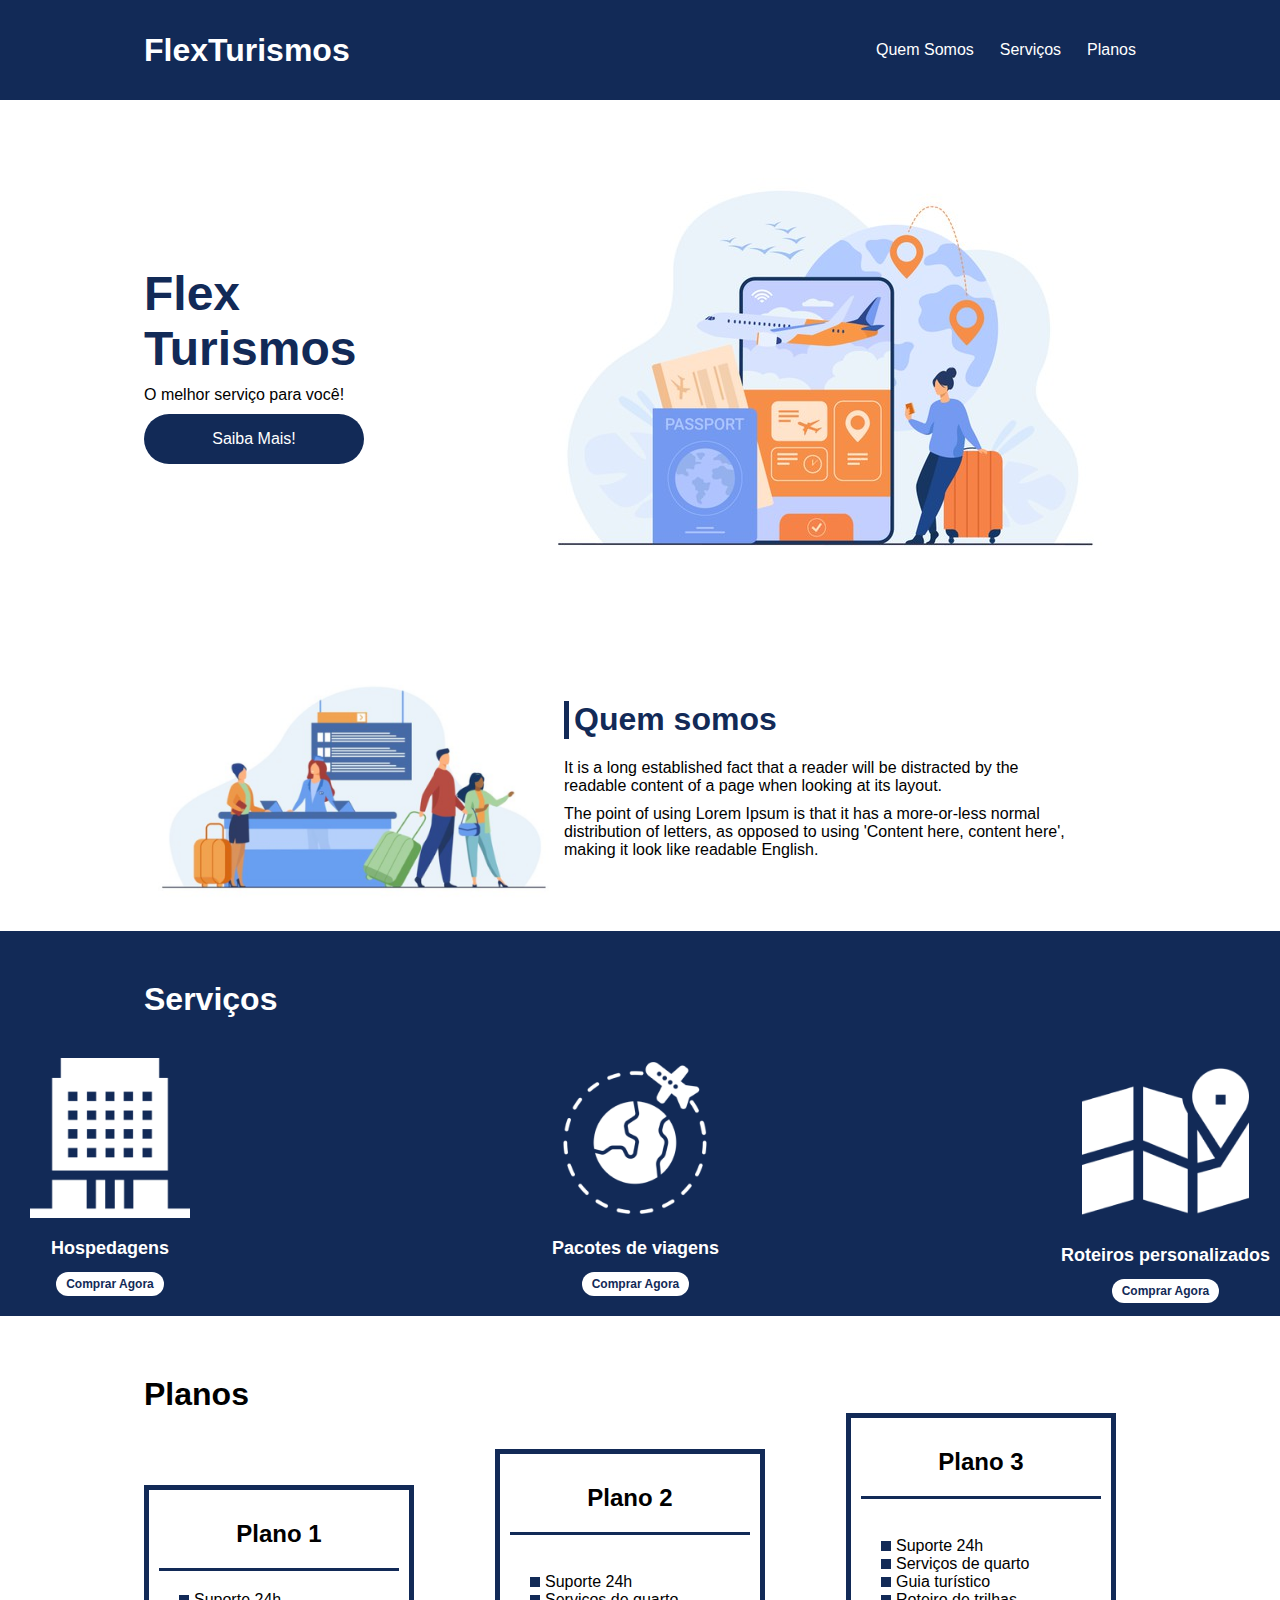
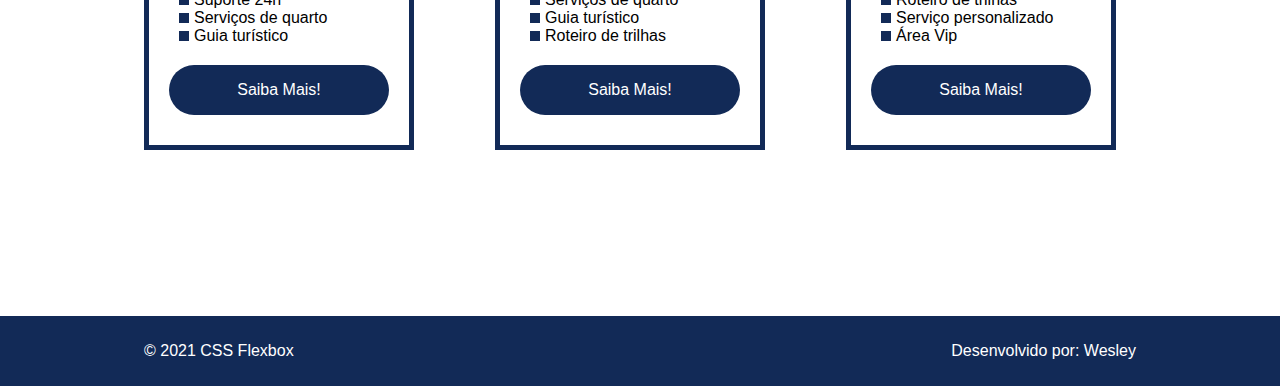
<file: flex-projeto/index.html>
<!DOCTYPE html>
<html lang="pt-br">

<head>
    <meta charset="UTF-8" />
    <meta name="viewport" content="width=device-width, initial-scale=1.0" />
    <title>Flex Turismos</title>
    <link rel="stylesheet" href="./style.css" />
</head>

<body>
    <header>
        <div class="flex-container menu">
            <div>
                <h1>FlexTurismos</h1>
            </div>
            <ul class="list-items">
                <li><a href="#quem-somos">Quem Somos</a></li>
                <li><a href="#servicos">Serviços</a></li>
                <li><a href="#planos">Planos</a></li>
            </ul>
        </div>
    </header>
    <div class="flex-container apresentacao">
        <div class="texto-apresentacao">
            <h1>Flex <br />Turismos</h1>
            <p>O melhor serviço para você!</p>
            <a href="" class="btn">Saiba Mais!</a>
        </div>
        <div>
            <div>
                <img src="./images/0-main.png" alt="banner de apresentação" />
            </div>
        </div>
    </div>
    <div class="flex-container" id="quem-somos">
        <div>
            <h2>Quem somos</h2>
            <p>
                It is a long established fact that a reader will be distracted by the readable content of a page when looking at its layout.
            </p>
            <p>
                The point of using Lorem Ipsum is that it has a more-or-less normal distribution of letters, as opposed to using 'Content here, content here', making it look like readable English.
            </p>
        </div>
        <div>
            <img src="./images/1-quem-somos.png" alt="balcão de atendimento" />
        </div>
    </div>

    <div class="container-externo">
        <div class="flex-container" id="servicos">
            <h2>Serviços</h2>
        </div>
        <div class="list-servicos">
            <div class="item-servico">
                <div><img src="./images/icon-2.png" alt="hospedagens" /></div>
                <p>Hospedagens</p>
                <a href="#">Comprar Agora</a>
            </div>
            <div class="item-servico">
                <div><img src="./images/icon-1.png" alt="pacote de viagens" /></div>
                <p>Pacotes de viagens</p>
                <a href="#">Comprar Agora</a>
            </div>

            <div class="item-servico">
                <div>
                    <img src="./images/icon-3.png" alt="roteiros personalizados" />
                </div>
                <p>Roteiros personalizados</p>
                <a href="#">Comprar Agora</a>
            </div>
        </div>
    </div>

    <div class="flex-container" id="planos">
        <div>
            <h2>Planos</h2>
        </div>
        <div class="list-planos">
            <div class="item-plano">
                <h3>Plano 1</h3>
                <ul>
                    <li>Suporte 24h</li>
                    <li>Serviços de quarto</li>
                    <li>Guia turístico</li>
                </ul>
                <a href="#" class="btn">Saiba Mais!</a>
            </div>

            <div class="item-plano">
                <h3>Plano 2</h3>
                <br />
                <ul>
                    <li>Suporte 24h</li>
                    <li>Serviços de quarto</li>
                    <li>Guia turístico</li>
                    <li>Roteiro de trilhas</li>
                </ul>
                <a href="#" class="btn">Saiba Mais!</a>
            </div>

            <div class="item-plano">
                <h3>Plano 3</h3>
                <br />
                <ul>
                    <li>Suporte 24h</li>
                    <li>Serviços de quarto</li>
                    <li>Guia turístico</li>
                    <li>Roteiro de trilhas</li>
                    <li>Serviço personalizado</li>
                    <li>Área Vip</li>
                </ul>
                <a href="#" class="btn">Saiba Mais!</a>
            </div>
        </div>
    </div>

    <footer>
        <div class="flex-container footer">
            <p>&copy; 2021 CSS Flexbox</p>
            <p>Desenvolvido por: Wesley</p>
        </div>
    </footer>
</body>

</html>
</file>
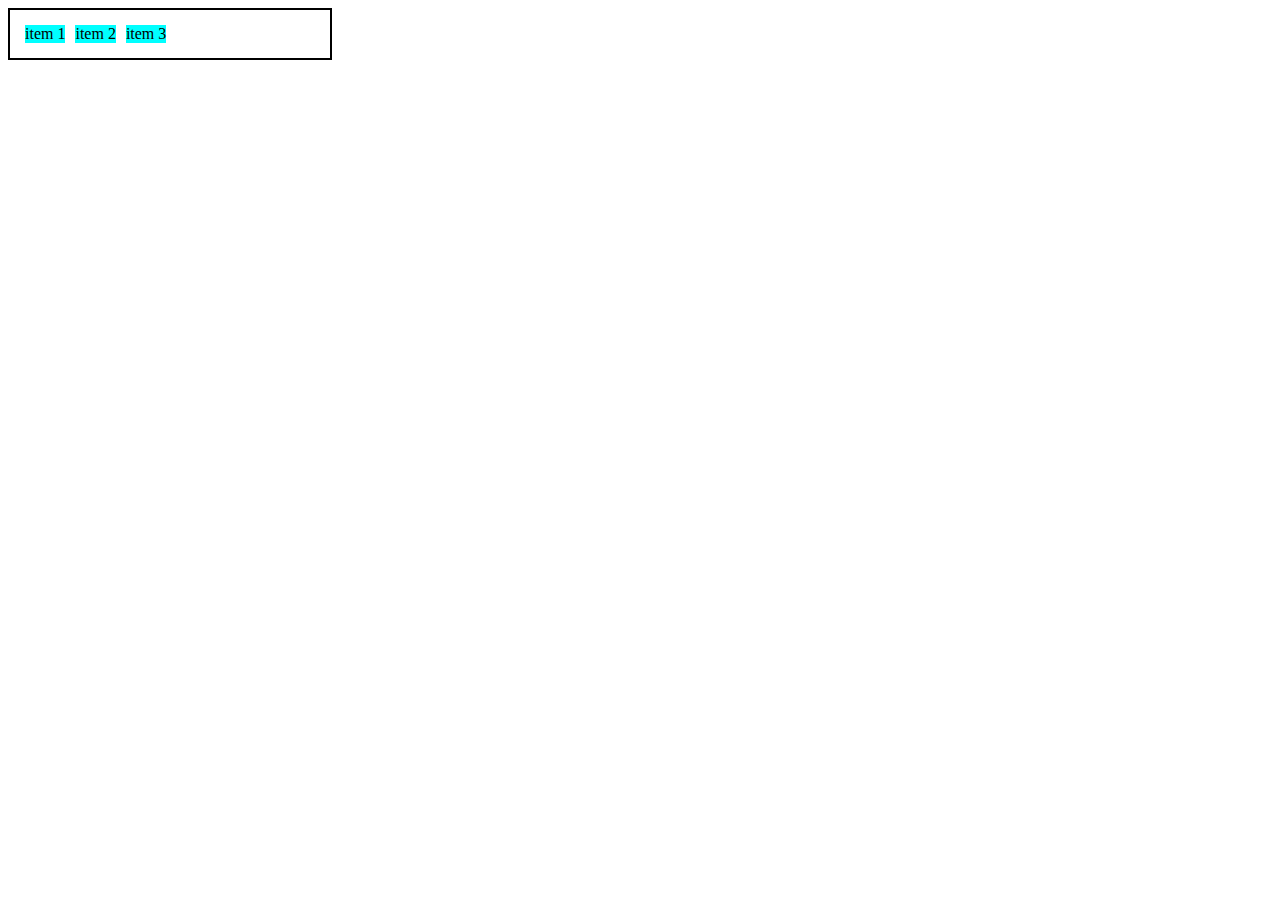
<file: 0-display-flex.html>
<!DOCTYPE html>
<html lang="en">

<head>
    <meta charset="UTF-8" />
    <meta http-equiv="X-UA-Compatible" content="IE=edge" />
    <meta name="viewport" content="width=device-width, initial-scale=1.0" />
    <title>Fundamentos - display flex</title>
    <style>
        .flex {
            max-width: 300px;
            padding: 10px;
            border: 2px solid black;
            display: flex;
        }
        
        .item {
            background-color: aqua;
            margin: 5px;
        }
    </style>
</head>

<body>
    <div class="flex">
        <div class="item">item 1</div>
        <div class="item">item 2</div>
        <div class="item">item 3</div>
    </div>
</body>

</html>
</file>
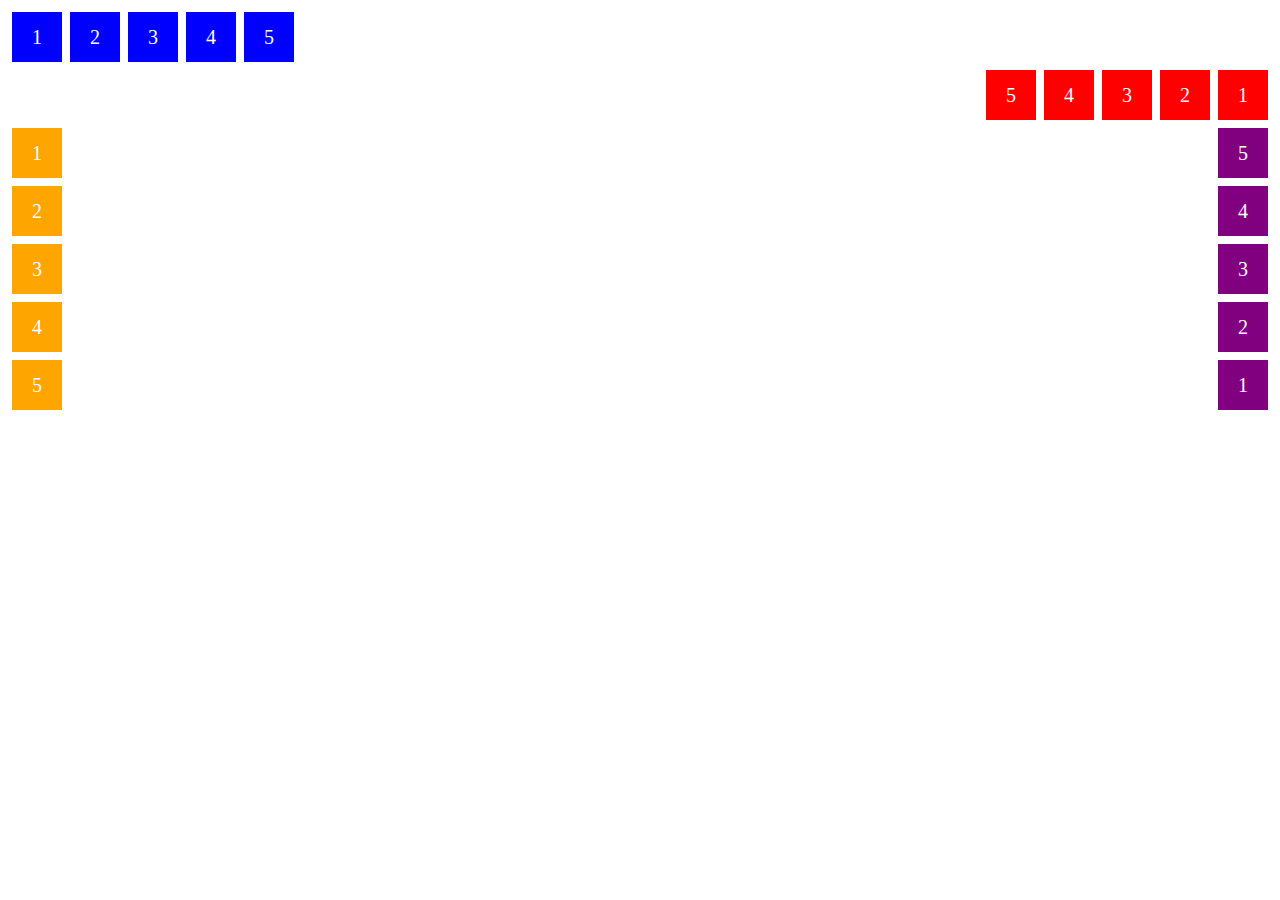
<file: 1-flex-direction.html>
<!DOCTYPE html>
<html lang="en">

<head>
    <meta charset="UTF-8" />
    <meta http-equiv="X-UA-Compatible" content="IE=edge" />
    <meta name="viewport" content="width=device-width, initial-scale=1.0" />
    <title>Fundamentos - Flex direction</title>
    <style>
        .flex-container {
            margin: 0;
            padding: 0;
            display: flex;
            list-style: none;
        }
        
        .flex-item {
            background-color: blue;
            height: 50px;
            width: 50px;
            line-height: 50px;
            font-size: 20px;
            color: white;
            text-align: center;
            margin: 4px;
        }
        
        .row {
            flex-direction: row;
        }
        
        .row-reverse {
            flex-direction: row-reverse;
        }
        
        .row-reverse li {
            background-color: red;
        }
        
        .column {
            float: left;
            flex-direction: column;
        }
        
        .column li {
            background-color: orange;
        }
        
        .column-reverse {
            float: right;
            flex-direction: column-reverse;
        }
        
        .column-reverse li {
            background-color: purple;
        }
    </style>
</head>

<body>
    <ul class="flex-container row">
        <li class="flex-item">1</li>
        <li class="flex-item">2</li>
        <li class="flex-item">3</li>
        <li class="flex-item">4</li>
        <li class="flex-item">5</li>
    </ul>
    <ul class="flex-container row-reverse">
        <li class="flex-item">1</li>
        <li class="flex-item">2</li>
        <li class="flex-item">3</li>
        <li class="flex-item">4</li>
        <li class="flex-item">5</li>
    </ul>
    <ul class="flex-container column">
        <li class="flex-item">1</li>
        <li class="flex-item">2</li>
        <li class="flex-item">3</li>
        <li class="flex-item">4</li>
        <li class="flex-item">5</li>
    </ul>
    <ul class="flex-container column-reverse">
        <li class="flex-item">1</li>
        <li class="flex-item">2</li>
        <li class="flex-item">3</li>
        <li class="flex-item">4</li>
        <li class="flex-item">5</li>
    </ul>
</body>

</html>
</file>
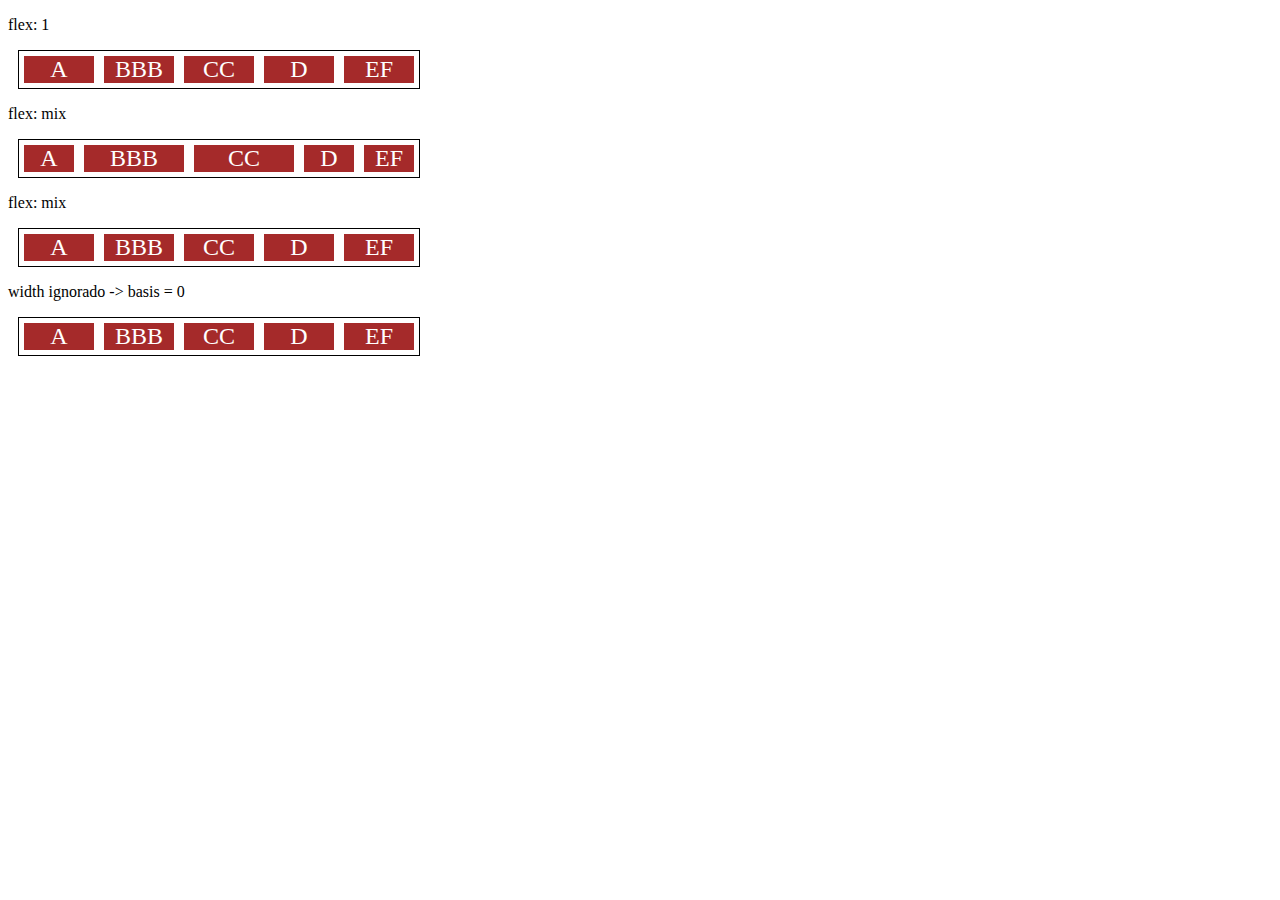
<file: 10-flex.html>
<!DOCTYPE html>
<html lang="en">

<head>
    <meta charset="UTF-8" />
    <meta http-equiv="X-UA-Compatible" content="IE=edge" />
    <meta name="viewport" content="width=device-width, initial-scale=1.0" />
    <title>Fundamentos - flex</title>
    <style>
        .flex-container {
            display: flex;
            border: 1px solid black;
            max-width: 400px;
            margin: 10px;
        }
        
        .item {
            background-color: brown;
            color: white;
            font-size: 24px;
            text-align: center;
            margin: 5px;
        }
        
        .flex-1 {
            flex: 1;
            /* grow = 1, shrink = 1, basis = 0 */
        }
        
        .largura {
            width: 200px;
            /* min-width: 250px; */
        }
        
        .flex-2 {
            flex: 2;
            /* grow = 2, shrink = 1, basis = 0 */
        }
    </style>
</head>

<body>
    <p>flex: 1</p>
    <div class="flex-container">
        <div class="item flex-1">A</div>
        <div class="item flex-1">BBB</div>
        <div class="item flex-1">CC</div>
        <div class="item flex-1">D</div>
        <div class="item flex-1">EF</div>
    </div>

    <p>flex: mix</p>
    <div class="flex-container">
        <div class="item flex-1">A</div>
        <div class="item flex-2">BBB</div>
        <div class="item flex-2">CC</div>
        <div class="item flex-1">D</div>
        <div class="item flex-1">EF</div>
    </div>

    <p>flex: mix</p>
    <div class="flex-container">
        <div class="item flex-1">A</div>
        <div class="item flex-1">BBB</div>
        <div class="item flex-1">CC</div>
        <div class="item flex-1">D</div>
        <div class="item flex-1">EF</div>
    </div>

    <p>width ignorado -> basis = 0</p>
    <div class="flex-container">
        <div class="item flex-1 largura">A</div>
        <div class="item flex-1 largura">BBB</div>
        <div class="item flex-1 largura">CC</div>
        <div class="item flex-1 largura">D</div>
        <div class="item flex-1 largura">EF</div>
    </div>
</body>

</html>
</file>
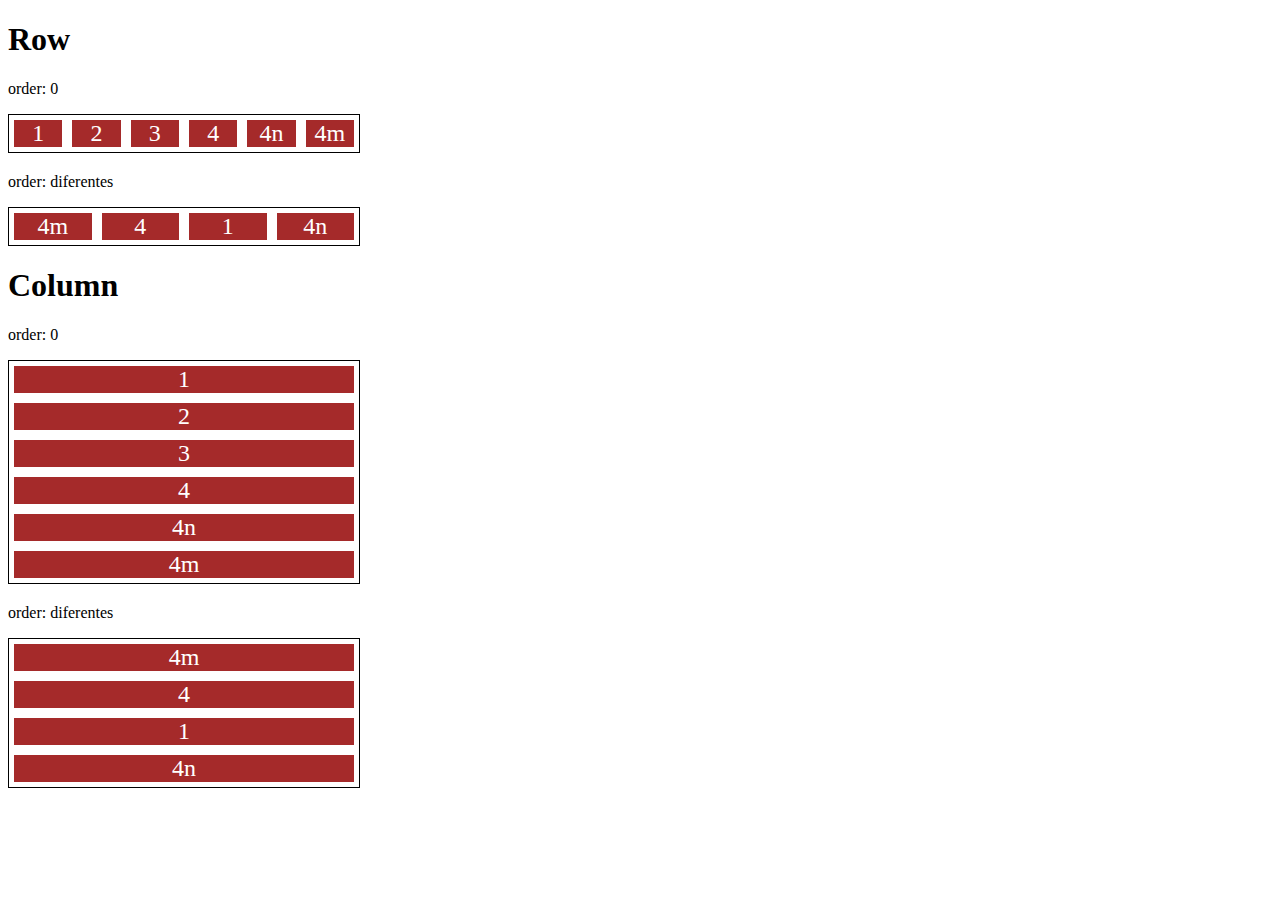
<file: 11-order.html>
<!DOCTYPE html>
<html lang="en">

<head>
    <meta charset="UTF-8" />
    <meta http-equiv="X-UA-Compatible" content="IE=edge" />
    <meta name="viewport" content="width=device-width, initial-scale=1.0" />
    <title>Fundamento - order</title>
    <style>
        .flex-container {
            display: flex;
            max-width: 350px;
            border: 1px solid black;
            margin-bottom: 20px;
        }
        
        .item {
            flex: 1;
            background-color: brown;
            color: white;
            text-align: center;
            font-size: 24px;
            margin: 5px;
        }
        
        .o1 {
            order: 1;
        }
        
        .o2 {
            order: 2;
        }
        
        .o3 {
            order: 3;
        }
        
        .o4 {
            order: 4;
        }
        
        .direction {
            flex-direction: column;
        }
    </style>
</head>

<body>
    <h1>Row</h1>
    <p>order: 0</p>
    <div class="flex-container">
        <div class="item">1</div>
        <div class="item">2</div>
        <div class="item">3</div>
        <div class="item">4</div>
        <div class="item">4n</div>
        <div class="item">4m</div>
    </div>

    <p>order: diferentes</p>
    <div class="flex-container">
        <div class="item o3">1</div>
        <div class="item o2">4</div>
        <div class="item o3">4n</div>
        <div class="item o1">4m</div>
    </div>

    <h1>Column</h1>
    <p>order: 0</p>
    <div class="flex-container direction">
        <div class="item">1</div>
        <div class="item">2</div>
        <div class="item">3</div>
        <div class="item">4</div>
        <div class="item">4n</div>
        <div class="item">4m</div>
    </div>

    <p>order: diferentes</p>
    <div class="flex-container direction">
        <div class="item o3">1</div>
        <div class="item o2">4</div>
        <div class="item o3">4n</div>
        <div class="item o1">4m</div>
    </div>
</body>

</html>
</file>
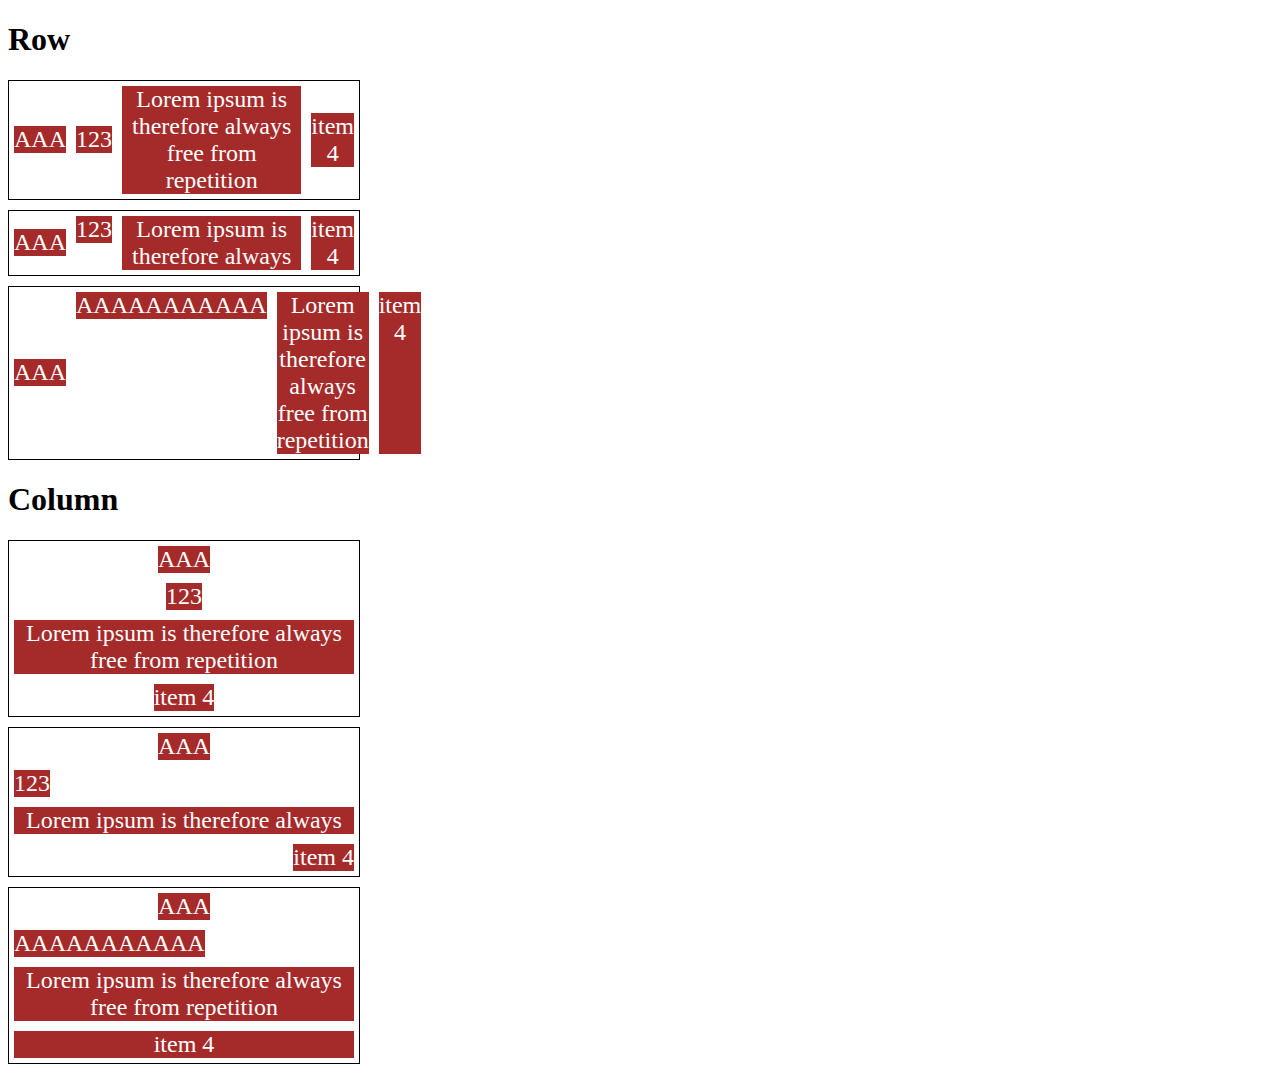
<file: 12-align-self.html>
<!DOCTYPE html>
<html lang="en">

<head>
    <meta charset="UTF-8" />
    <meta http-equiv="X-UA-Compatible" content="IE=edge" />
    <meta name="viewport" content="width=device-width, initial-scale=1.0" />
    <title>Fundamentos - align self</title>
    <style>
        .flex-container {
            max-width: 350px;
            border: 1px solid black;
            margin-bottom: 10px;
            display: flex;
        }
        
        .align-container {
            align-items: center;
        }
        
        .item {
            background-color: brown;
            color: white;
            font-size: 24px;
            text-align: center;
            margin: 5px;
        }
        
        .center {
            align-self: center;
        }
        
        .start {
            align-self: flex-start;
        }
        
        .end {
            align-self: flex-end;
        }
        
        .baseline {
            align-self: baseline;
        }
        
        .stretch {
            align-self: stretch;
        }
        
        .auto {
            align-self: auto;
        }
        
        .direction {
            flex-direction: column;
        }
    </style>
</head>

<body>
    <h1>Row</h1>
    <section class="flex-container align-container">
        <div class="item auto">AAA</div>
        <div class="item auto">123</div>
        <div class="item auto">
            Lorem ipsum is therefore always free from repetition
        </div>
        <div class="item auto">item 4</div>
    </section>

    <section class="flex-container">
        <div class="item center">AAA</div>
        <div class="item start">123</div>
        <div class="item stretch">Lorem ipsum is therefore always</div>
        <div class="item end">item 4</div>
    </section>

    <section class="flex-container">
        <div class="item center">AAA</div>
        <div class="item start">AAAAAAAAAAA</div>
        <div class="item end">
            Lorem ipsum is therefore always free from repetition
        </div>
        <div class="item stretch">item 4</div>
    </section>

    <h1>Column</h1>
    <section class="flex-container align-container direction">
        <div class="item auto">AAA</div>
        <div class="item auto">123</div>
        <div class="item auto">
            Lorem ipsum is therefore always free from repetition
        </div>
        <div class="item auto">item 4</div>
    </section>

    <section class="flex-container direction">
        <div class="item center">AAA</div>
        <div class="item start">123</div>
        <div class="item stretch">Lorem ipsum is therefore always</div>
        <div class="item end">item 4</div>
    </section>

    <section class="flex-container direction">
        <div class="item center">AAA</div>
        <div class="item start">AAAAAAAAAAA</div>
        <div class="item end">
            Lorem ipsum is therefore always free from repetition
        </div>
        <div class="item stretch">item 4</div>
    </section>
</body>

</html>
</file>
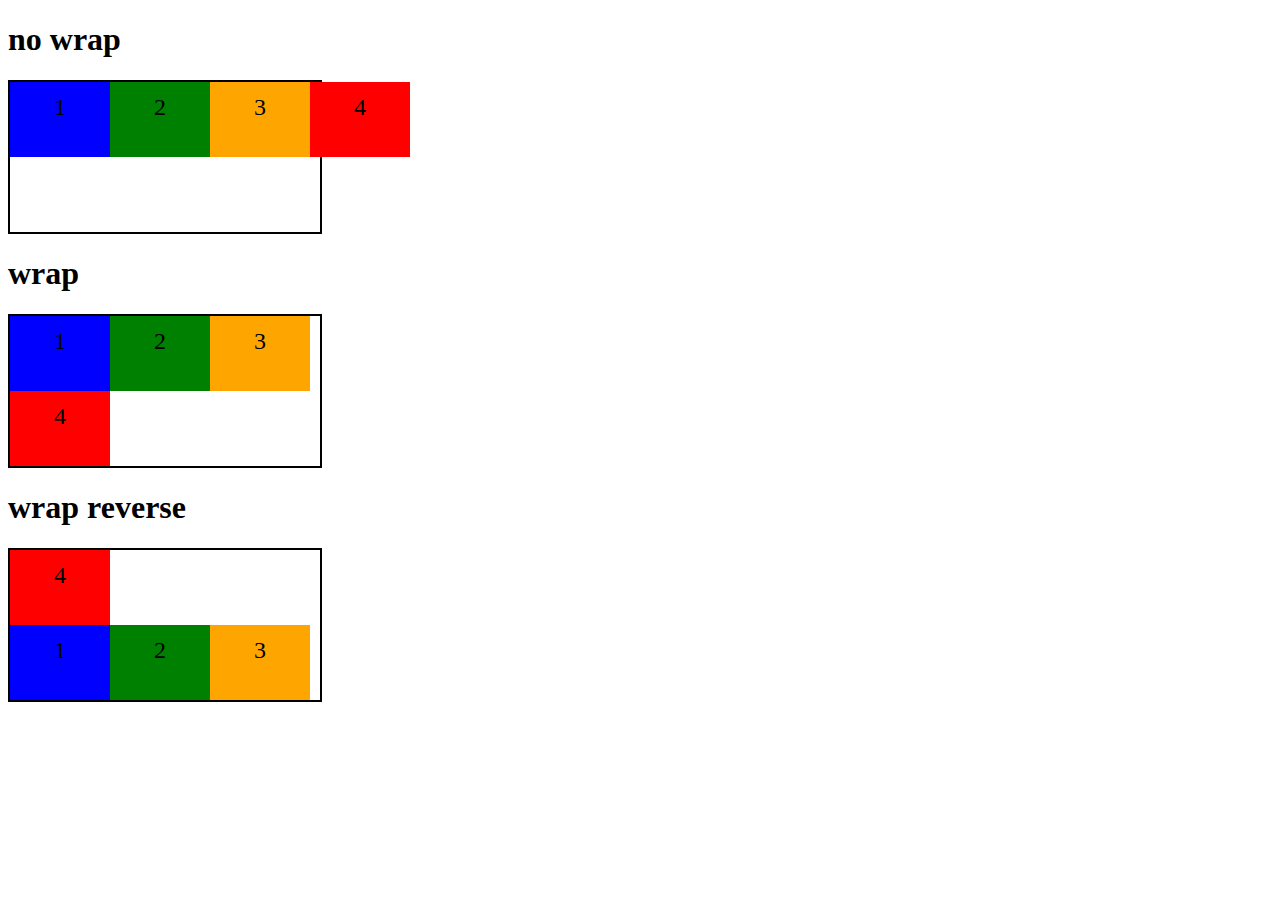
<file: 2-flex-wrap.html>
<!DOCTYPE html>
<html lang="en">

<head>
    <meta charset="UTF-8" />
    <meta http-equiv="X-UA-Compatible" content="IE=edge" />
    <meta name="viewport" content="width=device-width, initial-scale=1.0" />
    <title>Fundamentos - flex wrap</title>
    <style>
        .flex-container {
            display: flex;
            /* flex-direction: column; */
            flex-direction: row;
            height: 150px;
            border: 2px solid black;
            max-width: 310px;
        }
        
        .item {
            font-size: 24px;
            height: 50%;
            text-align: center;
            min-width: 100px;
            line-height: 50px;
        }
        
        .nowrap {
            flex-wrap: nowrap;
        }
        
        .wrap {
            flex-wrap: wrap;
        }
        
        .wrap-reverse {
            flex-wrap: wrap-reverse;
        }
        
        .blue {
            background-color: blue;
        }
        
        .green {
            background-color: green;
        }
        
        .orange {
            background-color: orange;
        }
        
        .red {
            background-color: red;
        }
    </style>
</head>

<body>
    <h1>no wrap</h1>
    <div class="flex-container nowrap">
        <div class="item blue">1</div>
        <div class="item green">2</div>
        <div class="item orange">3</div>
        <div class="item red">4</div>
    </div>

    <h1>wrap</h1>
    <div class="flex-container wrap">
        <div class="item blue">1</div>
        <div class="item green">2</div>
        <div class="item orange">3</div>
        <div class="item red">4</div>
    </div>

    <h1>wrap reverse</h1>
    <div class="flex-container wrap-reverse">
        <div class="item blue">1</div>
        <div class="item green">2</div>
        <div class="item orange">3</div>
        <div class="item red">4</div>
    </div>
</body>

</html>
</file>
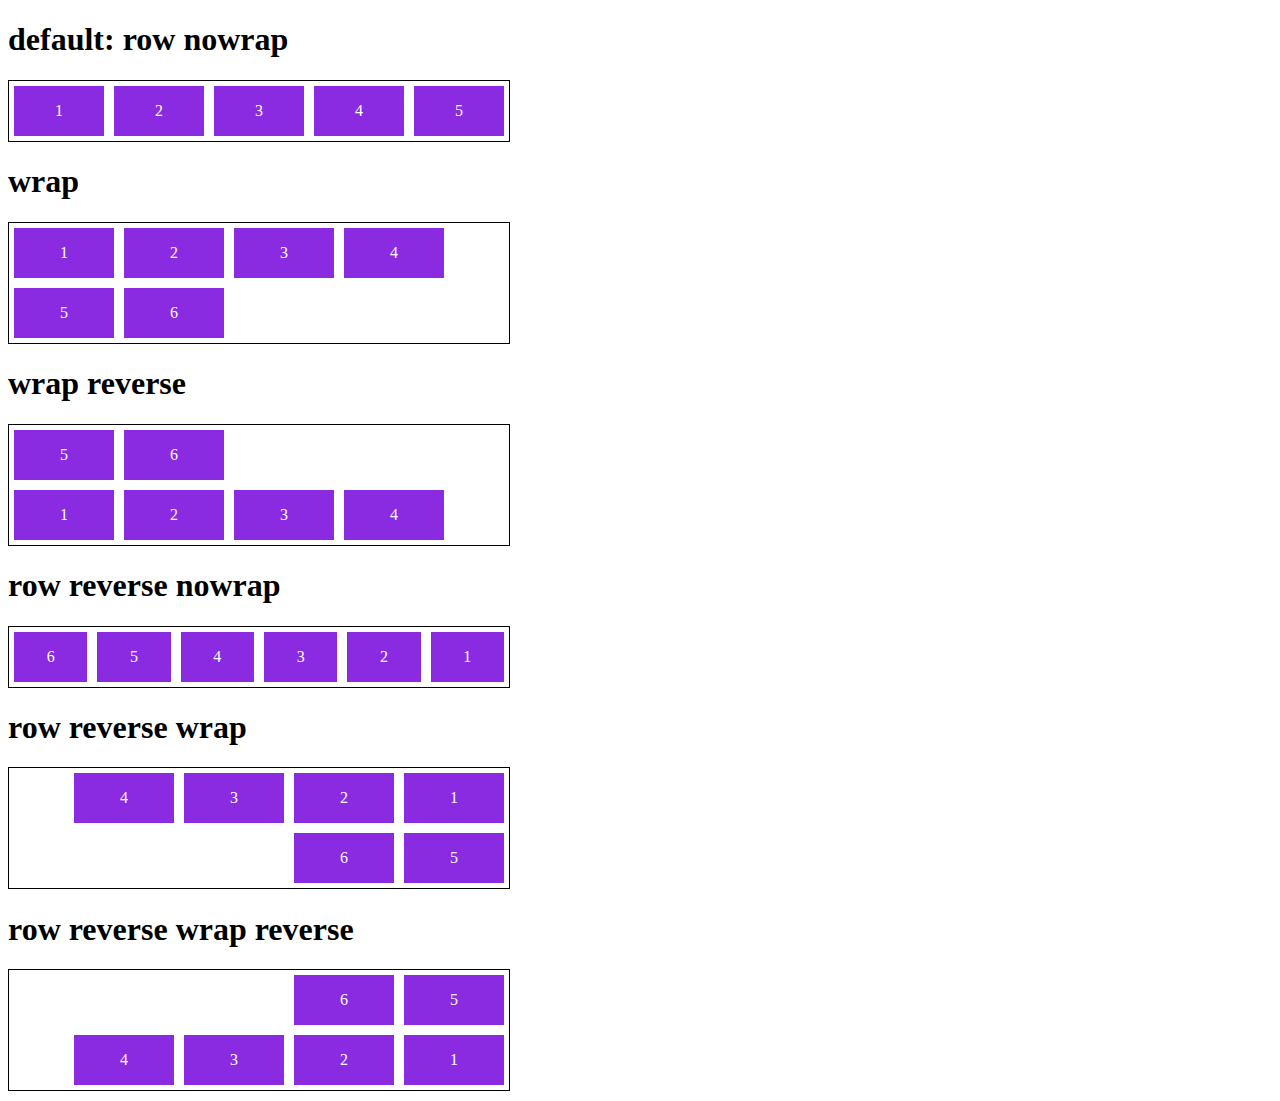
<file: 3-flex-flow.html>
<!DOCTYPE html>
<html lang="en">

<head>
    <meta charset="UTF-8" />
    <meta http-equiv="X-UA-Compatible" content="IE=edge" />
    <meta name="viewport" content="width=device-width, initial-scale=1.0" />
    <title>Fundamentos - flex flow</title>
    <style>
        .flex-container {
            display: flex;
            border: 1px solid black;
            max-width: 500px;
            margin-bottom: 10px;
        }
        
        .default {
            flex-flow: row nowrap;
        }
        
        .wrap {
            flex-flow: row wrap;
        }
        
        .wrap-reverse {
            flex-flow: row wrap-reverse;
        }
        
        .r-nowrap {
            flex-flow: row-reverse nowrap;
        }
        
        .r-wrap {
            flex-flow: row-reverse wrap;
        }
        
        .rr-wrap {
            flex-flow: row-reverse wrap-reverse;
        }
        
        .item {
            background-color: blueviolet;
            margin: 5px;
            color: white;
            text-align: center;
            width: 100px;
            height: 50px;
            line-height: 50px;
        }
    </style>
</head>

<body>
    <h1>default: row nowrap</h1>
    <div class="flex-container default">
        <div class="item">1</div>
        <div class="item">2</div>
        <div class="item">3</div>
        <div class="item">4</div>
        <div class="item">5</div>
    </div>

    <h1>wrap</h1>
    <div class="flex-container wrap">
        <div class="item">1</div>
        <div class="item">2</div>
        <div class="item">3</div>
        <div class="item">4</div>
        <div class="item">5</div>
        <div class="item">6</div>
    </div>

    <h1>wrap reverse</h1>
    <div class="flex-container wrap-reverse">
        <div class="item">1</div>
        <div class="item">2</div>
        <div class="item">3</div>
        <div class="item">4</div>
        <div class="item">5</div>
        <div class="item">6</div>
    </div>

    <h1>row reverse nowrap</h1>
    <div class="flex-container r-nowrap">
        <div class="item">1</div>
        <div class="item">2</div>
        <div class="item">3</div>
        <div class="item">4</div>
        <div class="item">5</div>
        <div class="item">6</div>
    </div>

    <h1>row reverse wrap</h1>
    <div class="flex-container r-wrap">
        <div class="item">1</div>
        <div class="item">2</div>
        <div class="item">3</div>
        <div class="item">4</div>
        <div class="item">5</div>
        <div class="item">6</div>
    </div>

    <h1>row reverse wrap reverse</h1>
    <div class="flex-container rr-wrap">
        <div class="item">1</div>
        <div class="item">2</div>
        <div class="item">3</div>
        <div class="item">4</div>
        <div class="item">5</div>
        <div class="item">6</div>
    </div>
</body>

</html>
</file>
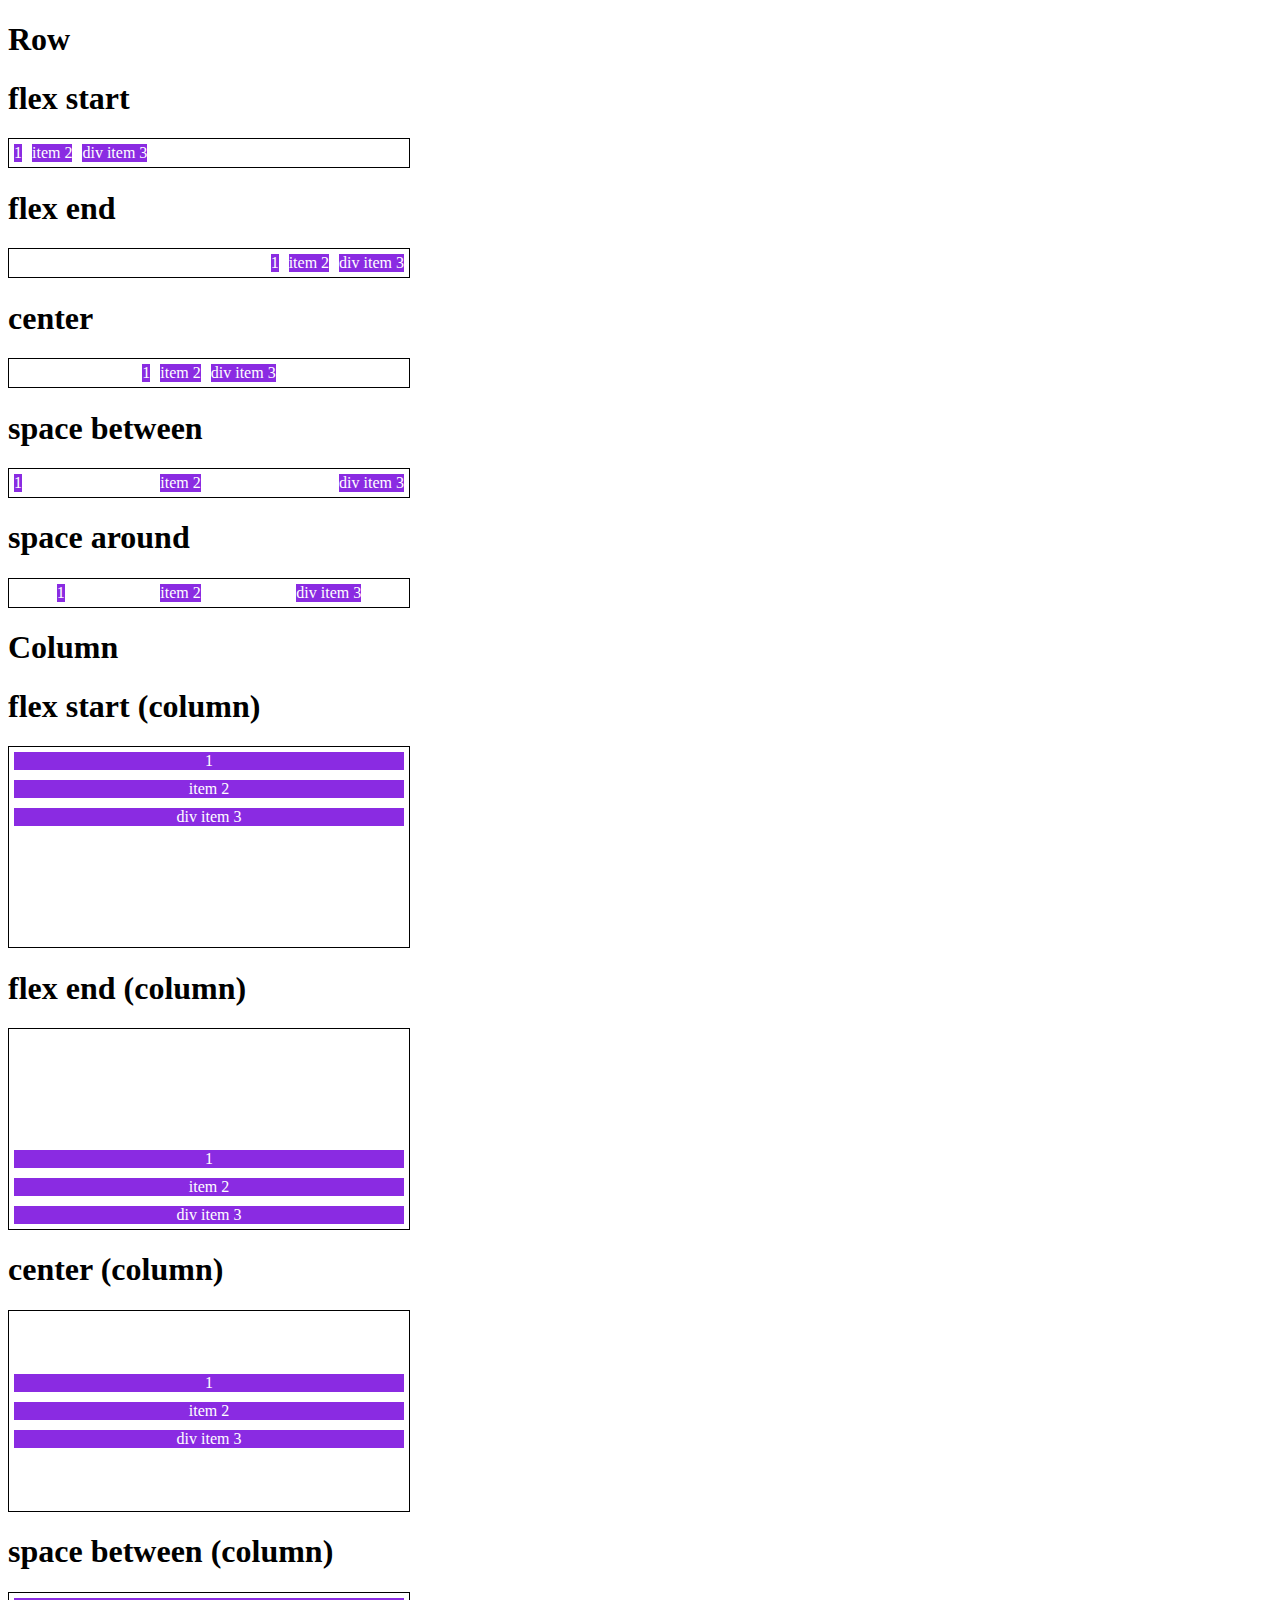
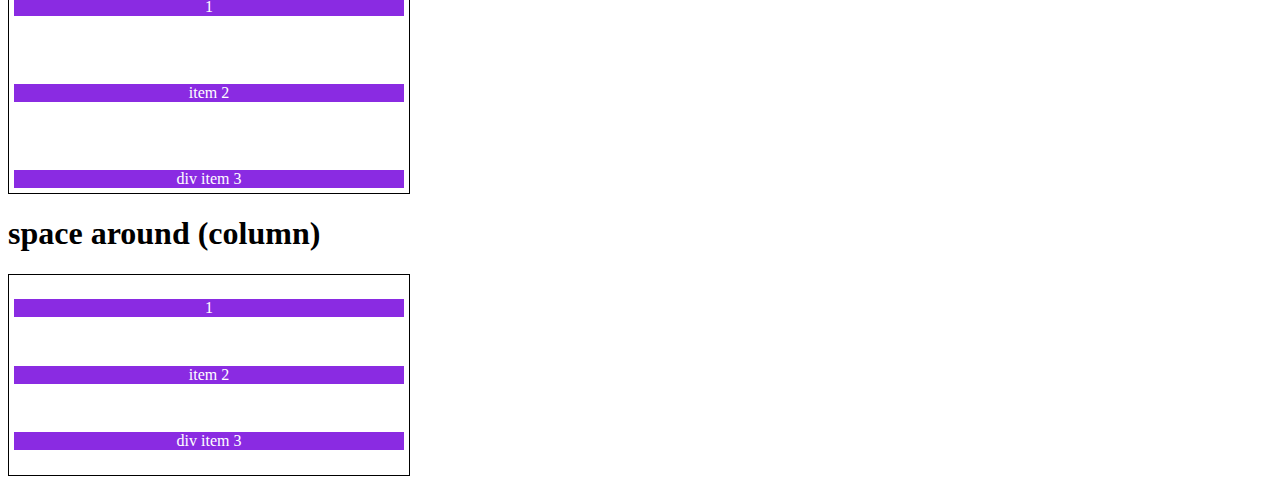
<file: 4-justify-content.html>
<!DOCTYPE html>
<html lang="en">

<head>
    <meta charset="UTF-8" />
    <meta http-equiv="X-UA-Compatible" content="IE=edge" />
    <meta name="viewport" content="width=device-width, initial-scale=1.0" />
    <title>Fundamentos - justify content</title>
    <style>
        .container {
            max-width: 400px;
            border: 1px solid black;
            margin: 0;
            display: flex;
        }
        
        .item {
            background-color: blueviolet;
            margin: 5px;
            text-align: center;
            color: white;
        }
        
        .flex-start {
            justify-content: flex-start;
        }
        
        .flex-end {
            justify-content: flex-end;
        }
        
        .center {
            justify-content: center;
        }
        
        .space-between {
            justify-content: space-between;
        }
        
        .space-around {
            justify-content: space-around;
        }
        
        .column {
            flex-direction: column;
            min-height: 200px;
        }
    </style>
</head>

<body>
    <h1>Row</h1>
    <h1>flex start</h1>
    <section class="container flex-start">
        <div class="item">1</div>
        <div class="item">item 2</div>
        <div class="item">div item 3</div>
    </section>

    <h1>flex end</h1>
    <section class="container flex-end">
        <div class="item">1</div>
        <div class="item">item 2</div>
        <div class="item">div item 3</div>
    </section>

    <h1>center</h1>
    <section class="container center">
        <div class="item">1</div>
        <div class="item">item 2</div>
        <div class="item">div item 3</div>
    </section>

    <h1>space between</h1>
    <section class="container space-between">
        <div class="item">1</div>
        <div class="item">item 2</div>
        <div class="item">div item 3</div>
    </section>

    <h1>space around</h1>
    <section class="container space-around">
        <div class="item">1</div>
        <div class="item">item 2</div>
        <div class="item">div item 3</div>
    </section>

    <h1>Column</h1>
    <h1>flex start (column)</h1>
    <section class="container flex-start column">
        <div class="item">1</div>
        <div class="item">item 2</div>
        <div class="item">div item 3</div>
    </section>

    <h1>flex end (column)</h1>
    <section class="container flex-end column">
        <div class="item">1</div>
        <div class="item">item 2</div>
        <div class="item">div item 3</div>
    </section>

    <h1>center (column)</h1>
    <section class="container center column">
        <div class="item">1</div>
        <div class="item">item 2</div>
        <div class="item">div item 3</div>
    </section>

    <h1>space between (column)</h1>
    <section class="container space-between column">
        <div class="item">1</div>
        <div class="item">item 2</div>
        <div class="item">div item 3</div>
    </section>

    <h1>space around (column)</h1>
    <section class="container space-around column">
        <div class="item">1</div>
        <div class="item">item 2</div>
        <div class="item">div item 3</div>
    </section>
</body>

</html>
</file>
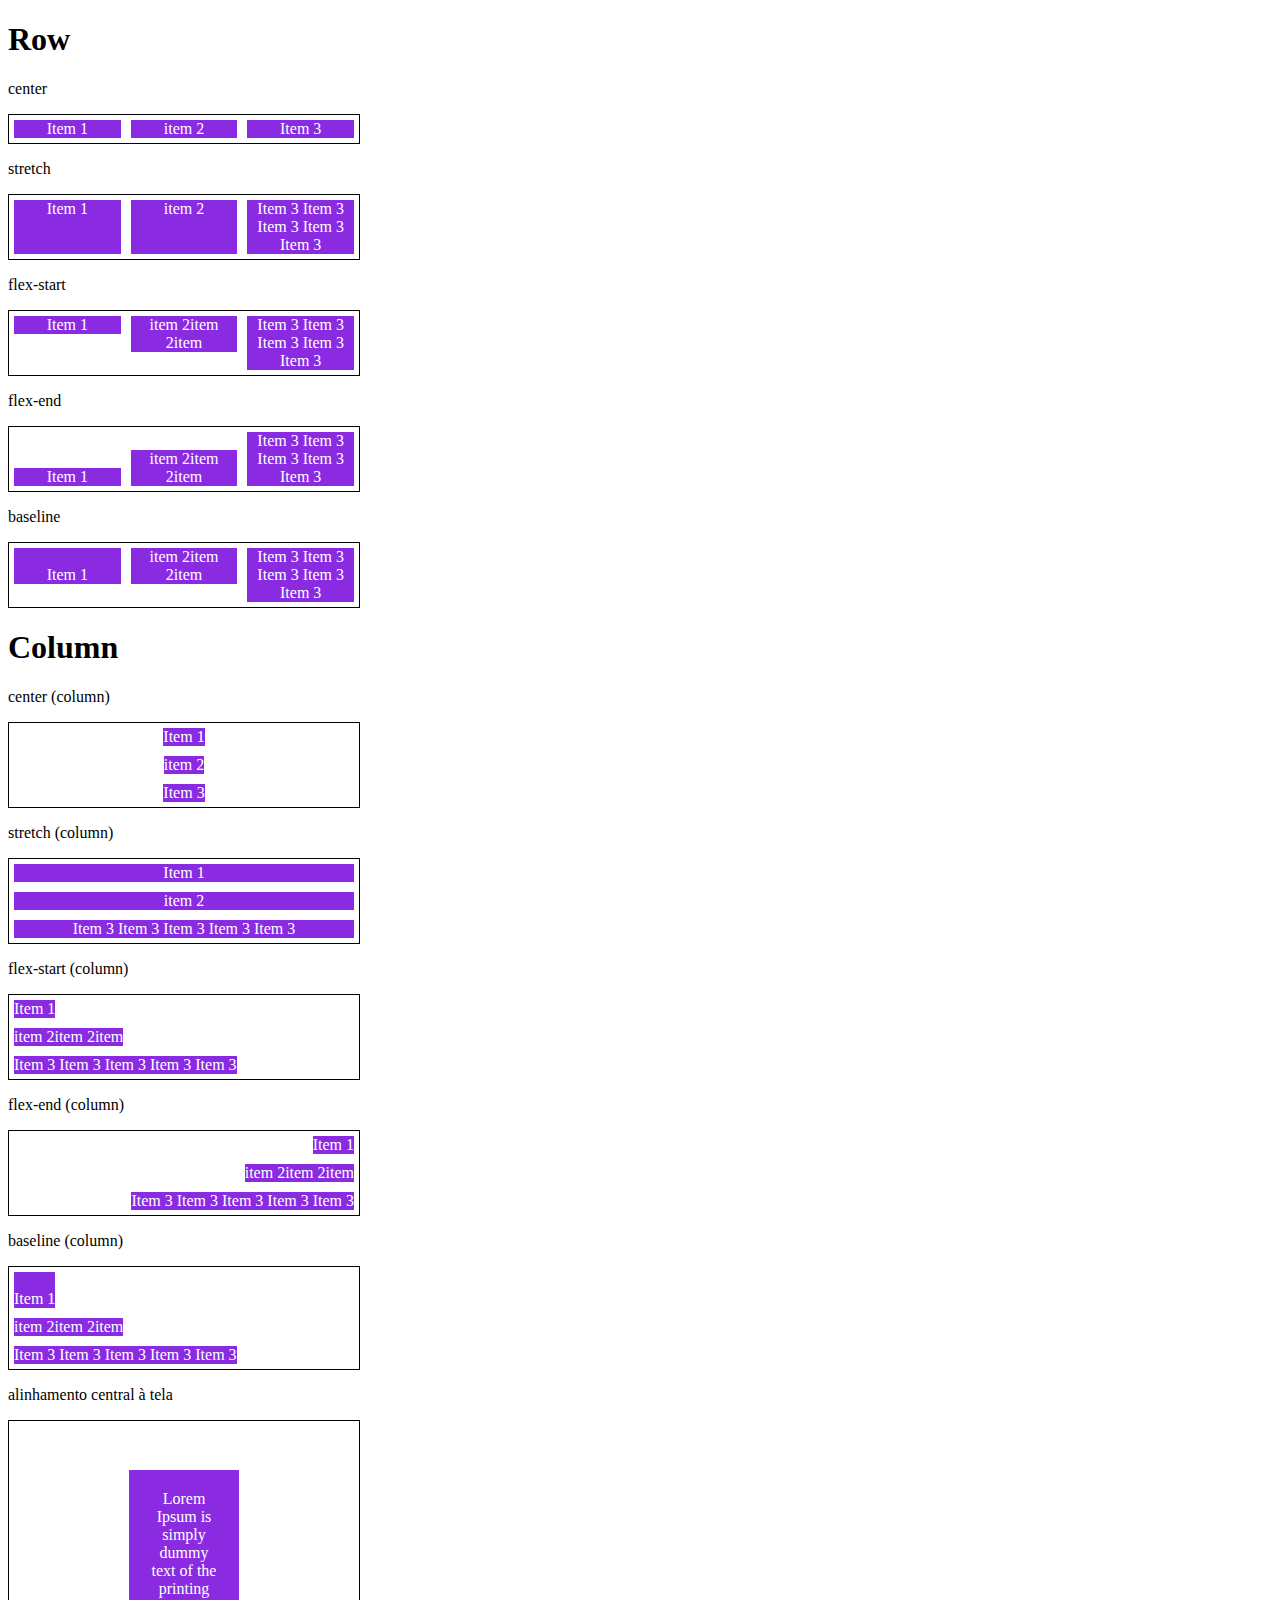
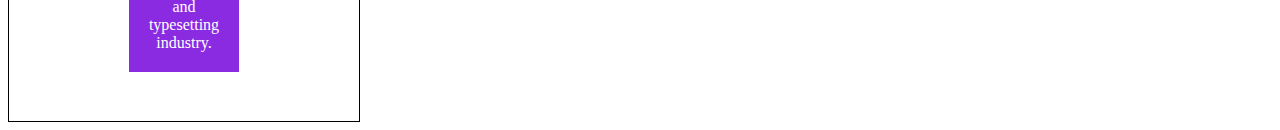
<file: 5-align-items.html>
<!DOCTYPE html>
<html lang="en">

<head>
    <meta charset="UTF-8" />
    <meta http-equiv="X-UA-Compatible" content="IE=edge" />
    <meta name="viewport" content="width=device-width, initial-scale=1.0" />
    <title>Fundamentos - align items</title>
    <style>
        .container {
            max-width: 350px;
            border: 1px solid black;
            display: flex;
        }
        
        .item {
            background-color: blueviolet;
            margin: 5px;
            color: white;
            text-align: center;
            flex: 1;
        }
        
        .flex {
            flex: 1;
        }
        
        .center {
            align-items: center;
        }
        
        .stretch {
            align-items: stretch;
        }
        
        .start {
            align-items: flex-start;
        }
        
        .end {
            align-items: flex-end;
        }
        
        .baseline {
            align-items: baseline;
        }
        
        .column {
            flex-direction: column;
        }
        
        .central {
            height: 300px;
            justify-content: center;
        }
        
        .central .item {
            flex: 0;
            padding: 20px;
        }
    </style>
</head>

<body>
    <h1>Row</h1>

    <p>center</p>
    <section class="container center flex">
        <div class="item">Item 1</div>
        <div class="item">item 2</div>
        <div class="item">Item 3</div>
    </section>

    <p>stretch</p>
    <section class="container stretch">
        <div class="item">Item 1</div>
        <div class="item">item 2</div>
        <div class="item">Item 3 Item 3 Item 3 Item 3 Item 3</div>
    </section>

    <p>flex-start</p>
    <section class="container start">
        <div class="item">Item 1</div>
        <div class="item">item 2item 2item</div>
        <div class="item">Item 3 Item 3 Item 3 Item 3 Item 3</div>
    </section>

    <p>flex-end</p>
    <section class="container end">
        <div class="item">Item 1</div>
        <div class="item">item 2item 2item</div>
        <div class="item">Item 3 Item 3 Item 3 Item 3 Item 3</div>
    </section>

    <p>baseline</p>
    <section class="container baseline">
        <div class="item"><br />Item 1</div>
        <div class="item">item 2item 2item</div>
        <div class="item">Item 3 Item 3 Item 3 Item 3 Item 3</div>
    </section>

    <h1>Column</h1>

    <p>center (column)</p>
    <section class="container center column">
        <div class="item">Item 1</div>
        <div class="item">item 2</div>
        <div class="item">Item 3</div>
    </section>

    <p>stretch (column)</p>
    <section class="container stretch column">
        <div class="item">Item 1</div>
        <div class="item">item 2</div>
        <div class="item">Item 3 Item 3 Item 3 Item 3 Item 3</div>
    </section>

    <p>flex-start (column)</p>
    <section class="container start column">
        <div class="item">Item 1</div>
        <div class="item">item 2item 2item</div>
        <div class="item">Item 3 Item 3 Item 3 Item 3 Item 3</div>
    </section>

    <p>flex-end (column)</p>
    <section class="container end column">
        <div class="item">Item 1</div>
        <div class="item">item 2item 2item</div>
        <div class="item">Item 3 Item 3 Item 3 Item 3 Item 3</div>
    </section>

    <p>baseline (column)</p>
    <section class="container baseline column">
        <div class="item"><br />Item 1</div>
        <div class="item">item 2item 2item</div>
        <div class="item">Item 3 Item 3 Item 3 Item 3 Item 3</div>
    </section>

    <p>alinhamento central à tela</p>
    <section class="container central center">
        <div class="item">
            Lorem Ipsum is simply dummy text of the printing and typesetting industry.
        </div>
    </section>
</body>

</html>
</file>
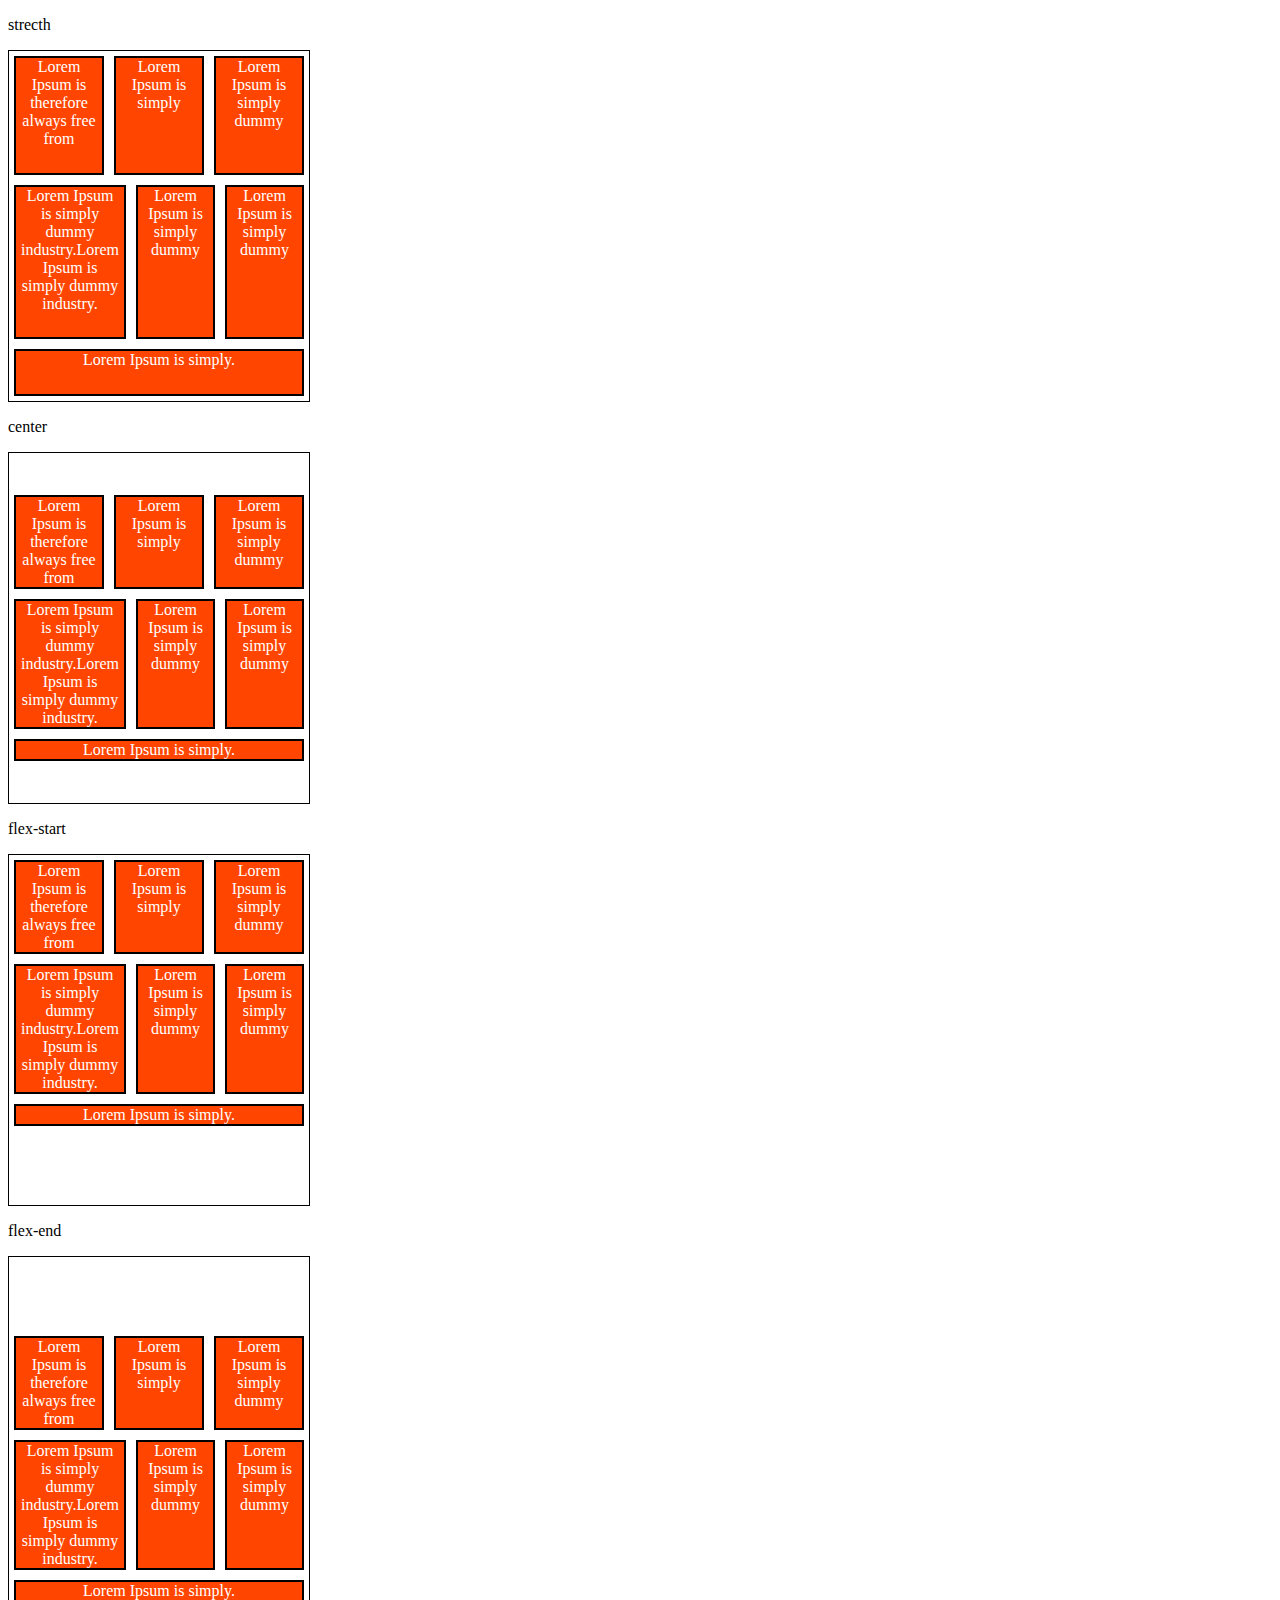
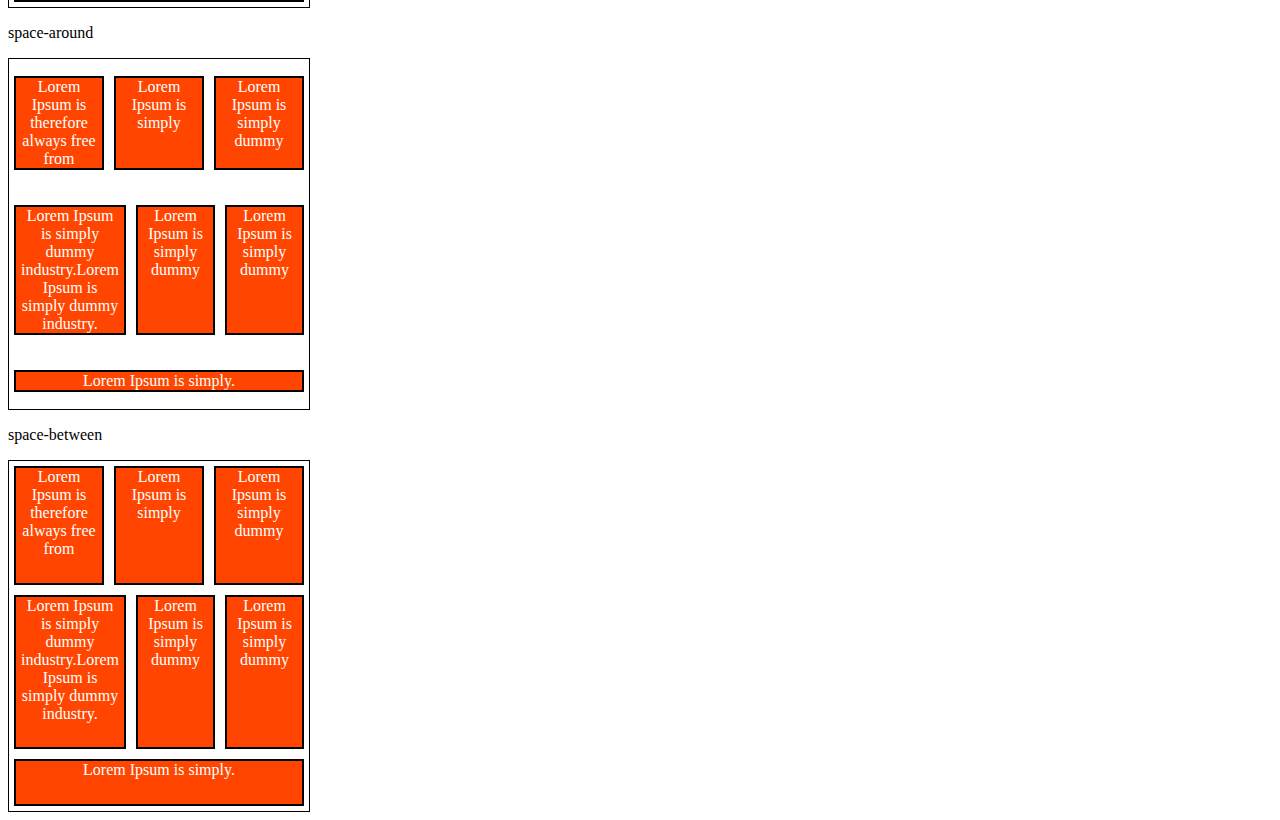
<file: 6-align-content.html>
<!DOCTYPE html>
<html lang="en">

<head>
    <meta charset="UTF-8" />
    <meta http-equiv="X-UA-Compatible" content="IE=edge" />
    <meta name="viewport" content="width=device-width, initial-scale=1.0" />
    <title>Fundamentos - align content</title>
    <style>
        .container {
            height: 350px;
            max-width: 300px;
            display: flex;
            flex-wrap: wrap;
            border: 1px solid black;
        }
        
        .item {
            background-color: orangered;
            padding: 0 5px;
            margin: 5px;
            flex: 1;
            text-align: center;
            color: white;
            border: 2px solid black;
        }
        
        .stretch {
            align-content: stretch;
        }
        
        .center {
            align-content: center;
        }
        
        .flex-start {
            align-content: flex-start;
        }
        
        .flex-end {
            align-content: flex-end;
        }
        
        .space-around {
            align-content: space-around;
        }
    </style>
</head>

<body>
    <p>strecth</p>
    <div class="container stretch">
        <div class="item">Lorem Ipsum is therefore always free from</div>
        <div class="item">Lorem Ipsum is simply</div>
        <div class="item">Lorem Ipsum is simply dummy</div>
        <div class="item">
            Lorem Ipsum is simply dummy industry.Lorem Ipsum is simply dummy industry.
        </div>
        <div class="item">Lorem Ipsum is simply dummy</div>
        <div class="item">Lorem Ipsum is simply dummy</div>
        <div class="item">Lorem Ipsum is simply.</div>
    </div>

    <p>center</p>
    <div class="container center">
        <div class="item">Lorem Ipsum is therefore always free from</div>
        <div class="item">Lorem Ipsum is simply</div>
        <div class="item">Lorem Ipsum is simply dummy</div>
        <div class="item">
            Lorem Ipsum is simply dummy industry.Lorem Ipsum is simply dummy industry.
        </div>
        <div class="item">Lorem Ipsum is simply dummy</div>
        <div class="item">Lorem Ipsum is simply dummy</div>
        <div class="item">Lorem Ipsum is simply.</div>
    </div>

    <p>flex-start</p>
    <div class="container flex-start">
        <div class="item">Lorem Ipsum is therefore always free from</div>
        <div class="item">Lorem Ipsum is simply</div>
        <div class="item">Lorem Ipsum is simply dummy</div>
        <div class="item">
            Lorem Ipsum is simply dummy industry.Lorem Ipsum is simply dummy industry.
        </div>
        <div class="item">Lorem Ipsum is simply dummy</div>
        <div class="item">Lorem Ipsum is simply dummy</div>
        <div class="item">Lorem Ipsum is simply.</div>
    </div>

    <p>flex-end</p>
    <div class="container flex-end">
        <div class="item">Lorem Ipsum is therefore always free from</div>
        <div class="item">Lorem Ipsum is simply</div>
        <div class="item">Lorem Ipsum is simply dummy</div>
        <div class="item">
            Lorem Ipsum is simply dummy industry.Lorem Ipsum is simply dummy industry.
        </div>
        <div class="item">Lorem Ipsum is simply dummy</div>
        <div class="item">Lorem Ipsum is simply dummy</div>
        <div class="item">Lorem Ipsum is simply.</div>
    </div>

    <p>space-around</p>
    <div class="container space-around">
        <div class="item">Lorem Ipsum is therefore always free from</div>
        <div class="item">Lorem Ipsum is simply</div>
        <div class="item">Lorem Ipsum is simply dummy</div>
        <div class="item">
            Lorem Ipsum is simply dummy industry.Lorem Ipsum is simply dummy industry.
        </div>
        <div class="item">Lorem Ipsum is simply dummy</div>
        <div class="item">Lorem Ipsum is simply dummy</div>
        <div class="item">Lorem Ipsum is simply.</div>
    </div>

    <p>space-between</p>
    <div class="container space-between">
        <div class="item">Lorem Ipsum is therefore always free from</div>
        <div class="item">Lorem Ipsum is simply</div>
        <div class="item">Lorem Ipsum is simply dummy</div>
        <div class="item">
            Lorem Ipsum is simply dummy industry.Lorem Ipsum is simply dummy industry.
        </div>
        <div class="item">Lorem Ipsum is simply dummy</div>
        <div class="item">Lorem Ipsum is simply dummy</div>
        <div class="item">Lorem Ipsum is simply.</div>
    </div>
</body>

</html>
</file>
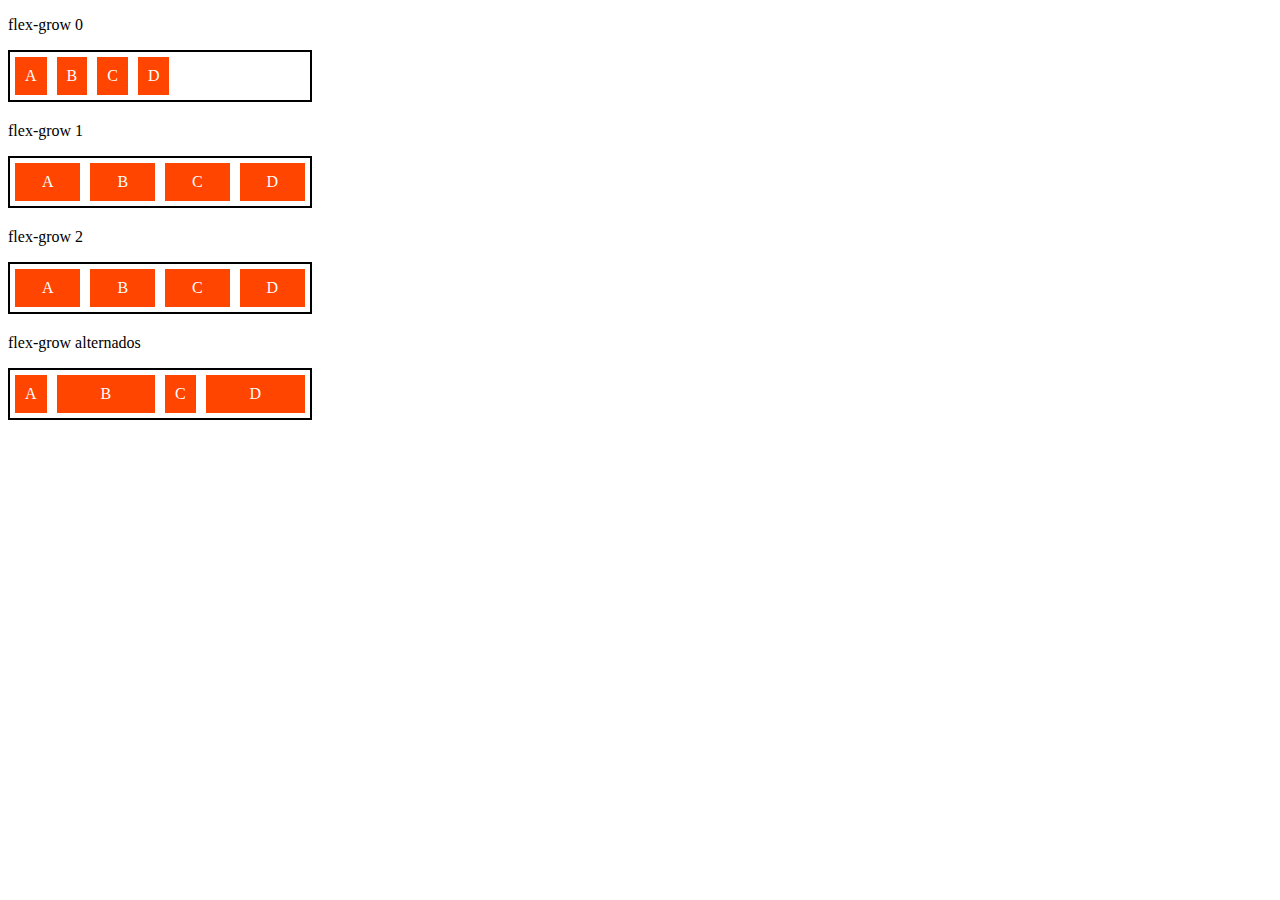
<file: 7-flex-grow.html>
<!DOCTYPE html>
<html lang="en">

<head>
    <meta charset="UTF-8" />
    <meta http-equiv="X-UA-Compatible" content="IE=edge" />
    <meta name="viewport" content="width=device-width, initial-scale=1.0" />
    <title>Fundamentos - flex grow</title>
    <style>
        .flex-container {
            display: flex;
            border: 2px solid black;
            max-width: 300px;
            margin-bottom: 20px;
        }
        
        .item {
            background-color: orangered;
            margin: 5px;
            padding: 10px;
            text-align: center;
            color: white;
        }
        
        .fg-0 {
            flex-grow: 0;
        }
        
        .fg-1 {
            flex-grow: 1;
        }
        
        .fg-2 {
            flex-grow: 2;
        }
        
        .fg-3 {
            flex-grow: 3;
        }
    </style>
</head>

<body>
    <p>flex-grow 0</p>
    <div class="flex-container">
        <div class="item fg-0">A</div>
        <div class="item fg-0">B</div>
        <div class="item fg-0">C</div>
        <div class="item fg-0">D</div>
    </div>

    <p>flex-grow 1</p>
    <div class="flex-container">
        <div class="item fg-1">A</div>
        <div class="item fg-1">B</div>
        <div class="item fg-1">C</div>
        <div class="item fg-1">D</div>
    </div>

    <p>flex-grow 2</p>
    <div class="flex-container">
        <div class="item fg-2">A</div>
        <div class="item fg-2">B</div>
        <div class="item fg-2">C</div>
        <div class="item fg-2">D</div>
    </div>

    <p>flex-grow alternados</p>
    <div class="flex-container">
        <div class="item fg-0">A</div>
        <div class="item fg-1">B</div>
        <div class="item fg-0">C</div>
        <div class="item fg-1">D</div>
    </div>
</body>

</html>
</file>
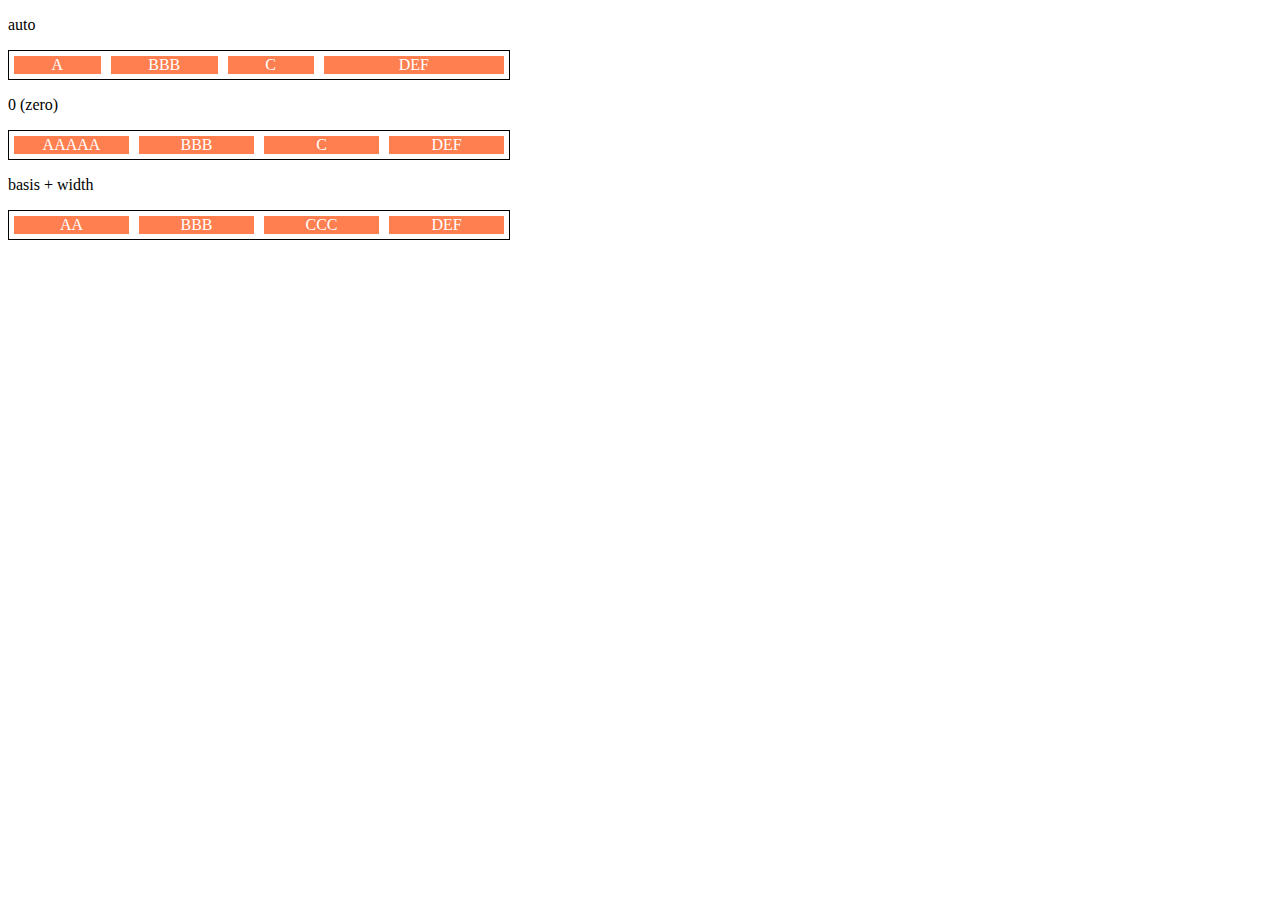
<file: 8-flex-basis.html>
<!DOCTYPE html>
<html lang="en">

<head>
    <meta charset="UTF-8" />
    <meta http-equiv="X-UA-Compatible" content="IE=edge" />
    <meta name="viewport" content="width=device-width, initial-scale=1.0" />
    <title>Fundamentos - flex basis</title>
    <style>
        .flex-container {
            max-width: 500px;
            border: 1px solid black;
            display: flex;
        }
        
        .items {
            background-color: coral;
            color: white;
            text-align: center;
            margin: 5px;
        }
        
        .bauto {
            flex-basis: auto;
        }
        
        .fg-0 {
            flex-grow: 0;
        }
        
        .fg-1 {
            flex-grow: 1;
        }
        
        .fg-2 {
            flex-grow: 2;
        }
        
        .b-0 {
            flex-basis: 0;
        }
        
        .w100 {
            flex-basis: 100px;
        }
    </style>
</head>

<body>
    <p>auto</p>
    <div class="flex-container">
        <div class="items bauto fg-1">A</div>
        <div class="items bauto fg-1">BBB</div>
        <div class="items bauto fg-1">C</div>
        <div class="items bauto fg-2">DEF</div>
    </div>

    <p>0 (zero)</p>
    <div class="flex-container">
        <div class="items b-0 fg-1">AAAAA</div>
        <div class="items b-0 fg-1">BBB</div>
        <div class="items b-0 fg-1">C</div>
        <div class="items b-0 fg-1">DEF</div>
    </div>

    <p>basis + width</p>
    <div class="flex-container">
        <div class="items w100 fg-2">AA</div>
        <div class="items w100 fg-2">BBB</div>
        <div class="items w100 fg-2">CCC</div>
        <div class="items w100 fg-2">DEF</div>
    </div>
</body>

</html>
</file>
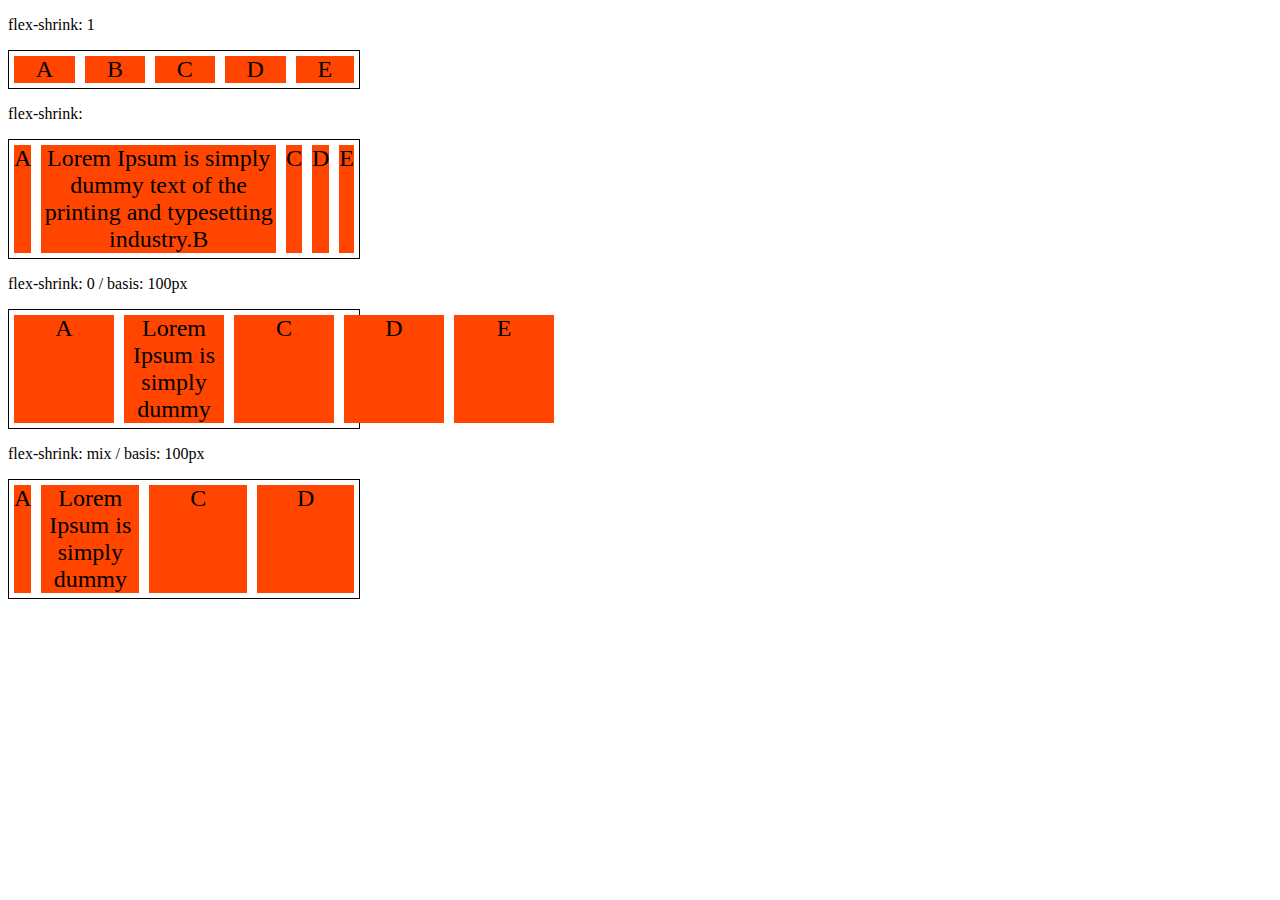
<file: 9-flex-shrink.html>
<!DOCTYPE html>
<html lang="en">

<head>
    <meta charset="UTF-8" />
    <meta http-equiv="X-UA-Compatible" content="IE=edge" />
    <meta name="viewport" content="width=device-width, initial-scale=1.0" />
    <title>Fundamentos - flex shrink</title>
    <style>
        .flex-container {
            display: flex;
            border: 1px solid black;
            max-width: 350px;
            margin-bottom: 10px;
        }
        
        .item {
            margin: 5px;
            background-color: orangered;
            font-size: 24px;
            text-align: center;
        }
        
        .s-0 {
            flex-shrink: 0;
            flex-basis: 100px;
        }
        
        .s-1 {
            flex-shrink: 1;
        }
        
        .s-2 {
            flex-shrink: 2;
            flex-basis: 100px;
        }
        
        .s-3 {
            flex-shrink: 3;
            flex-basis: 100px;
        }
        
        .fg-1 {
            flex-grow: 1;
        }
    </style>
</head>

<body>
    <p>flex-shrink: 1</p>
    <div class="flex-container">
        <div class="item s-1 fg-1">A</div>
        <div class="item s-1 fg-1">B</div>
        <div class="item s-1 fg-1">C</div>
        <div class="item s-1 fg-1">D</div>
        <div class="item s-1 fg-1">E</div>
    </div>

    <p>flex-shrink:</p>
    <div class="flex-container">
        <div class="item s-1 fg-1">A</div>
        <div class="item s-1 fg-1">
            Lorem Ipsum is simply dummy text of the printing and typesetting industry.B
        </div>
        <div class="item s-1 fg-1">C</div>
        <div class="item s-1 fg-1">D</div>
        <div class="item s-1 fg-1">E</div>
    </div>

    <p>flex-shrink: 0 / basis: 100px</p>
    <div class="flex-container">
        <div class="item s-0 fg-1">A</div>
        <div class="item s-0 fg-1">Lorem Ipsum is simply dummy</div>
        <div class="item s-0 fg-1">C</div>
        <div class="item s-0 fg-1">D</div>
        <div class="item s-0 fg-1">E</div>
    </div>

    <p>flex-shrink: mix / basis: 100px</p>
    <div class="flex-container">
        <div class="item s-1 fg-1">A</div>
        <div class="item s-2 fg-1">Lorem Ipsum is simply dummy</div>
        <div class="item s-2 fg-1">C</div>
        <div class="item s-3 fg-1">D</div>
    </div>
</body>

</html>
</file>
<file: flex-projeto/style.css>
* {
    margin: 0;
    padding: 0;
    font-family: 'Opens Sans', sans-serif;
}

ul {
    list-style: none;
    margin: 0;
    padding: 0;
}

ul li a {
    text-decoration: none;
}

div img {
    display: block;
    width: 100%;
}

.flex-container {
    display: flex;
    max-width: 992px;
    margin: auto;
    width: 100%;
    min-width: 320px;
}

header {
    background-color: #122A57;
    height: 100px;
    display: flex;
    align-items: center;
    color: white;
}

header .list-items {
    display: flex;
    max-width: 260px;
    width: 100%;
    justify-content: space-between;
    align-items: center;
}

.list-items li a {
    color: white;
}

header .menu {
    justify-content: space-between;
}

.apresentacao {
    height: 60vh;
    align-items: center;
    justify-content: space-between;
}

.apresentacao .texto-apresentacao {
    min-height: 200px;
}

.texto-apresentacao h1 {
    color: #122A57;
    font-size: 48px;
    margin-bottom: 10px;
}

.btn {
    background-color: #122A57;
    color: white;
    text-align: center;
    border-radius: 30px;
    width: 220px;
    display: block;
    text-decoration: none;
    height: 50px;
    line-height: 50px;
    margin-top: 10px;
    margin-bottom: 10px;
}

#quem-somos {
    flex-direction: row-reverse;
    align-items: center;
    justify-content: space-between;
}

#quem-somos h2 {
    font-size: 32px;
    color: #122A57;
    display: flex;
    margin-bottom: 20px;
}

#quem-somos h2::before {
    content: "";
    height: 38px;
    width: 5px;
    margin-right: 5px;
    background-color: #122A57;
    position: relative;
}

#quem-somos p {
    margin-bottom: 10px;
    width: 90%;
}

#quem-somos img {
    min-width: 420px;
}

.container-externo {
    background-color: #122A57;
    width: 100%;
}

#servicos {
    flex-direction: column;
    padding-top: 50px;
    padding-bottom: 10px;
}

#servicos h2 {
    color: white;
    font-size: 32px;
    margin-bottom: 20px;
}

.list-servicos {
    display: flex;
    justify-content: space-between;
    margin: 10px;
}

.list-servicos .item-servico {
    text-align: center;
}

.item-servico a {
    width: 220px;
    background-color: white;
    border-radius: 30px;
    height: 50px;
    text-align: center;
    margin-top: 20px;
    line-height: 50px;
    padding: 5px 10px;
    color: #122A57;
    font-size: 12px;
    text-decoration: none;
    font-weight: 700;
}

.item-servico p {
    font-weight: 700;
    font-size: 18px;
    color: white;
    margin-top: 20px;
}

.item-servico img {
    width: 80%;
    margin: auto;
}

#planos {
    flex-direction: column;
    min-height: 60vh;
    padding-top: 50px;
}

#planos h2 {
    font-size: 32px;
}

.list-planos {
    display: flex;
    align-items: flex-end;
    justify-content: space-between;
}

.item-plano {
    flex: 1;
    border: 5px solid #122A57;
    margin-right: 20px;
    padding: 10px;
    max-width: 240px;
}

.item-plano .btn {
    margin: auto;
    margin-bottom: 20px;
}

.item-plano h3 {
    font-size: 24px;
    display: flex;
    flex-direction: column;
    text-align: center;
    margin-top: 20px;
}

.item-plano h3::after {
    content: "";
    background-color: #122A57;
    width: 100%;
    height: 3px;
    margin-top: 20px;
    margin-bottom: 10px;
}

.item-plano ul {
    padding: 10px 20px;
    display: flex;
    flex-direction: column;
    margin-bottom: 10px;
}

.item-plano ul li {
    display: flex;
    flex-wrap: nowrap;
    align-items: center;
}

.item-plano ul li::before {
    content: "";
    width: 10px;
    height: 10px;
    background-color: #122A57;
    margin-right: 5px;
}

footer {
    background-color: #122A57;
    height: 70px;
    display: flex;
    align-items: center;
}

footer .footer {
    justify-content: space-between;
    color: white;
}


/* mobile */

@media(max-width: 992px) {
    .flex-container {
        flex-direction: column;
    }
    .apresentacao {
        flex-direction: column-reverse;
    }
    .apresentacao .texto-apresentacao {
        width: 100%;
    }
    #quem-somos {
        flex-direction: column-reverse;
    }
    #quem-somos img {
        min-width: 320px;
        margin: auto;
    }
    .list-servicos {
        flex-direction: column;
    }
    .item-servico img {
        width: 50%;
        margin: auto;
    }
    .list-planos {
        flex-direction: column;
        align-items: flex-start;
        margin-bottom: 20px;
    }
    .list-planos .item-plano {
        max-width: 90%;
        margin: auto;
        width: 100%;
        margin-bottom: 20px;
    }
}
</file>
